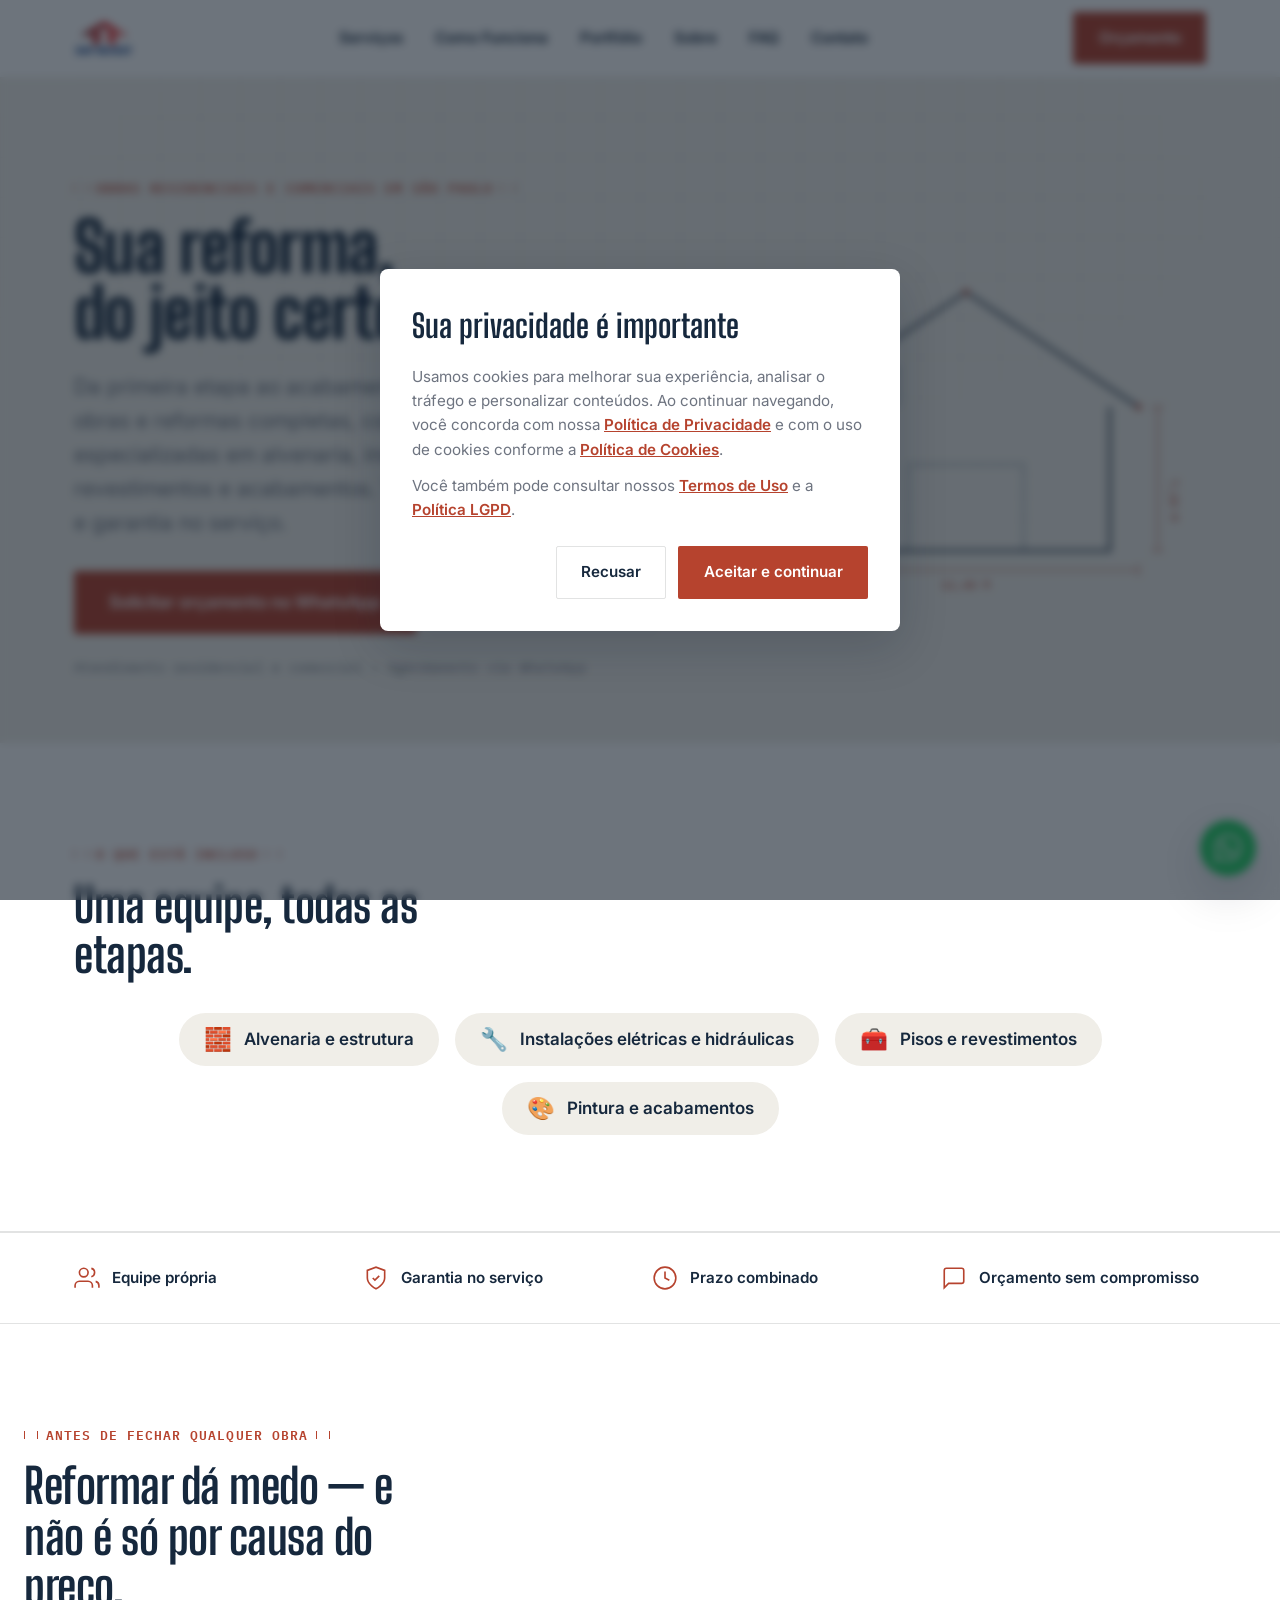
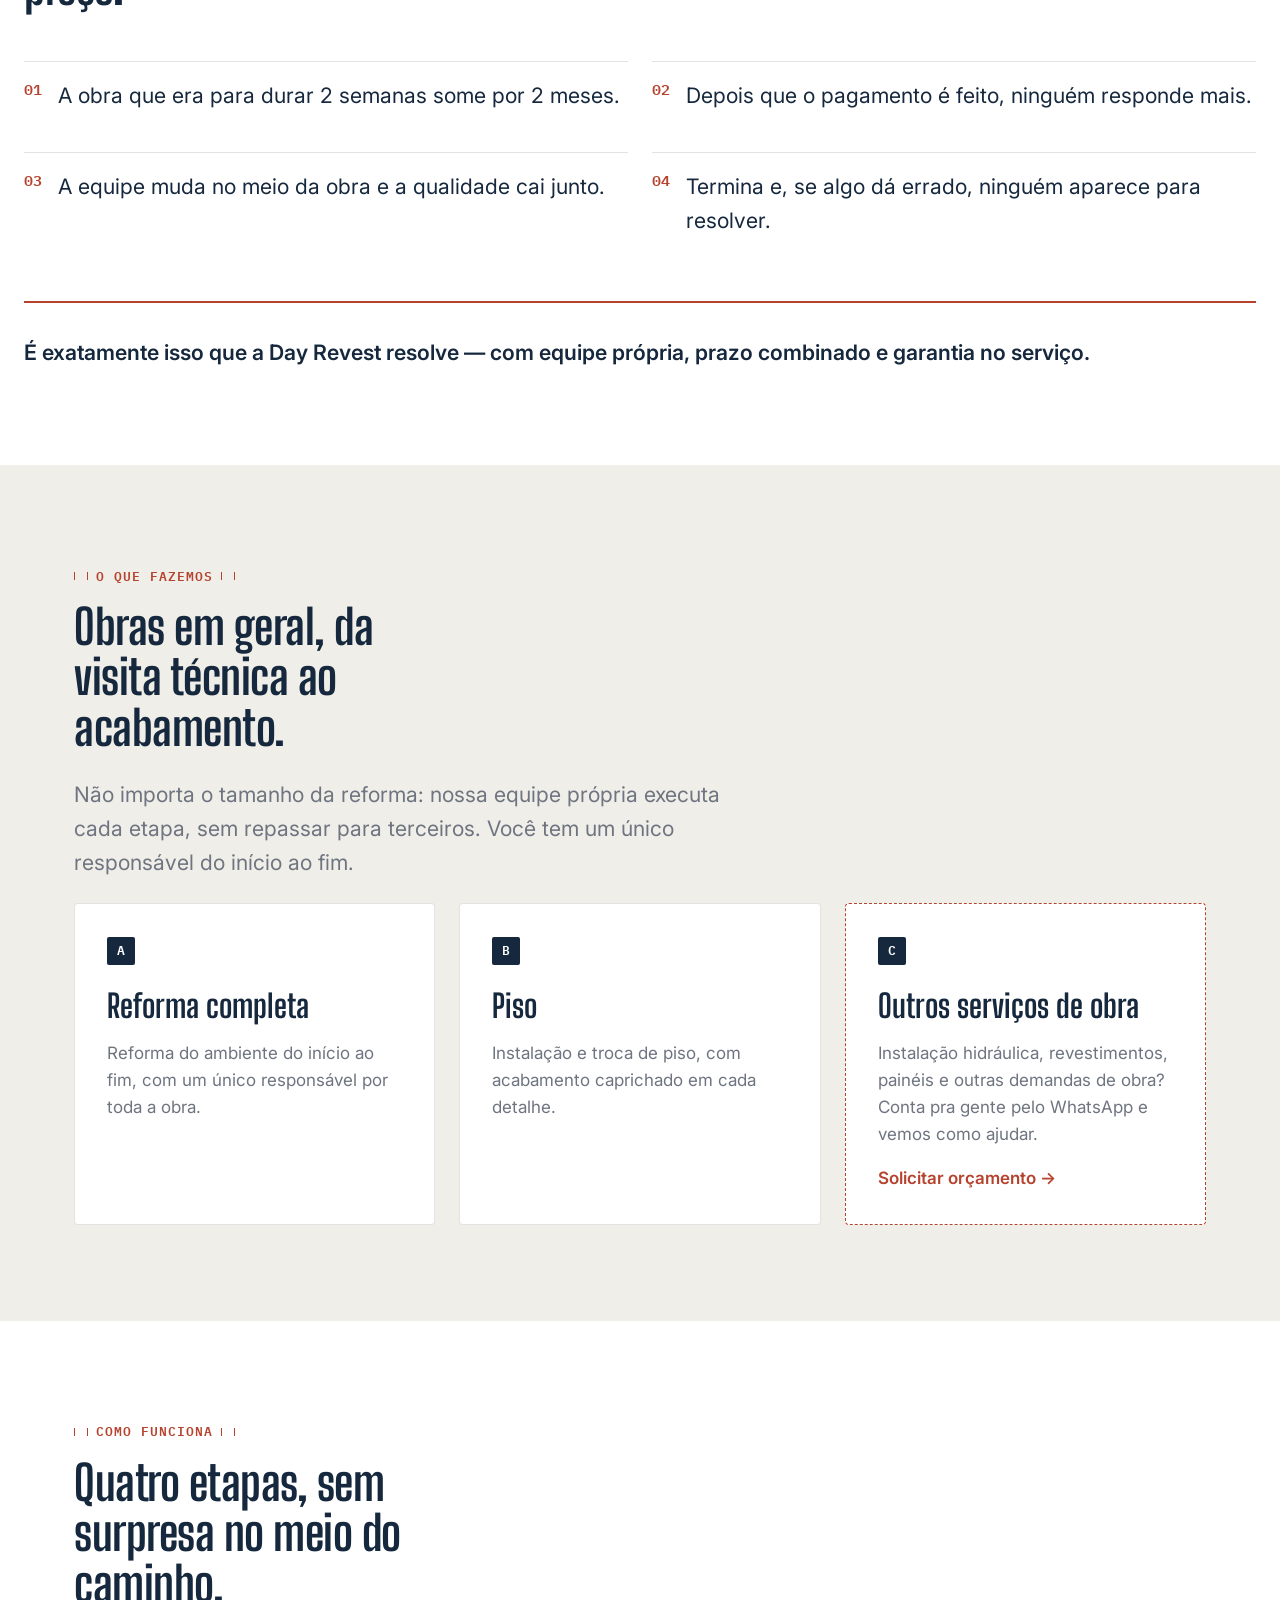
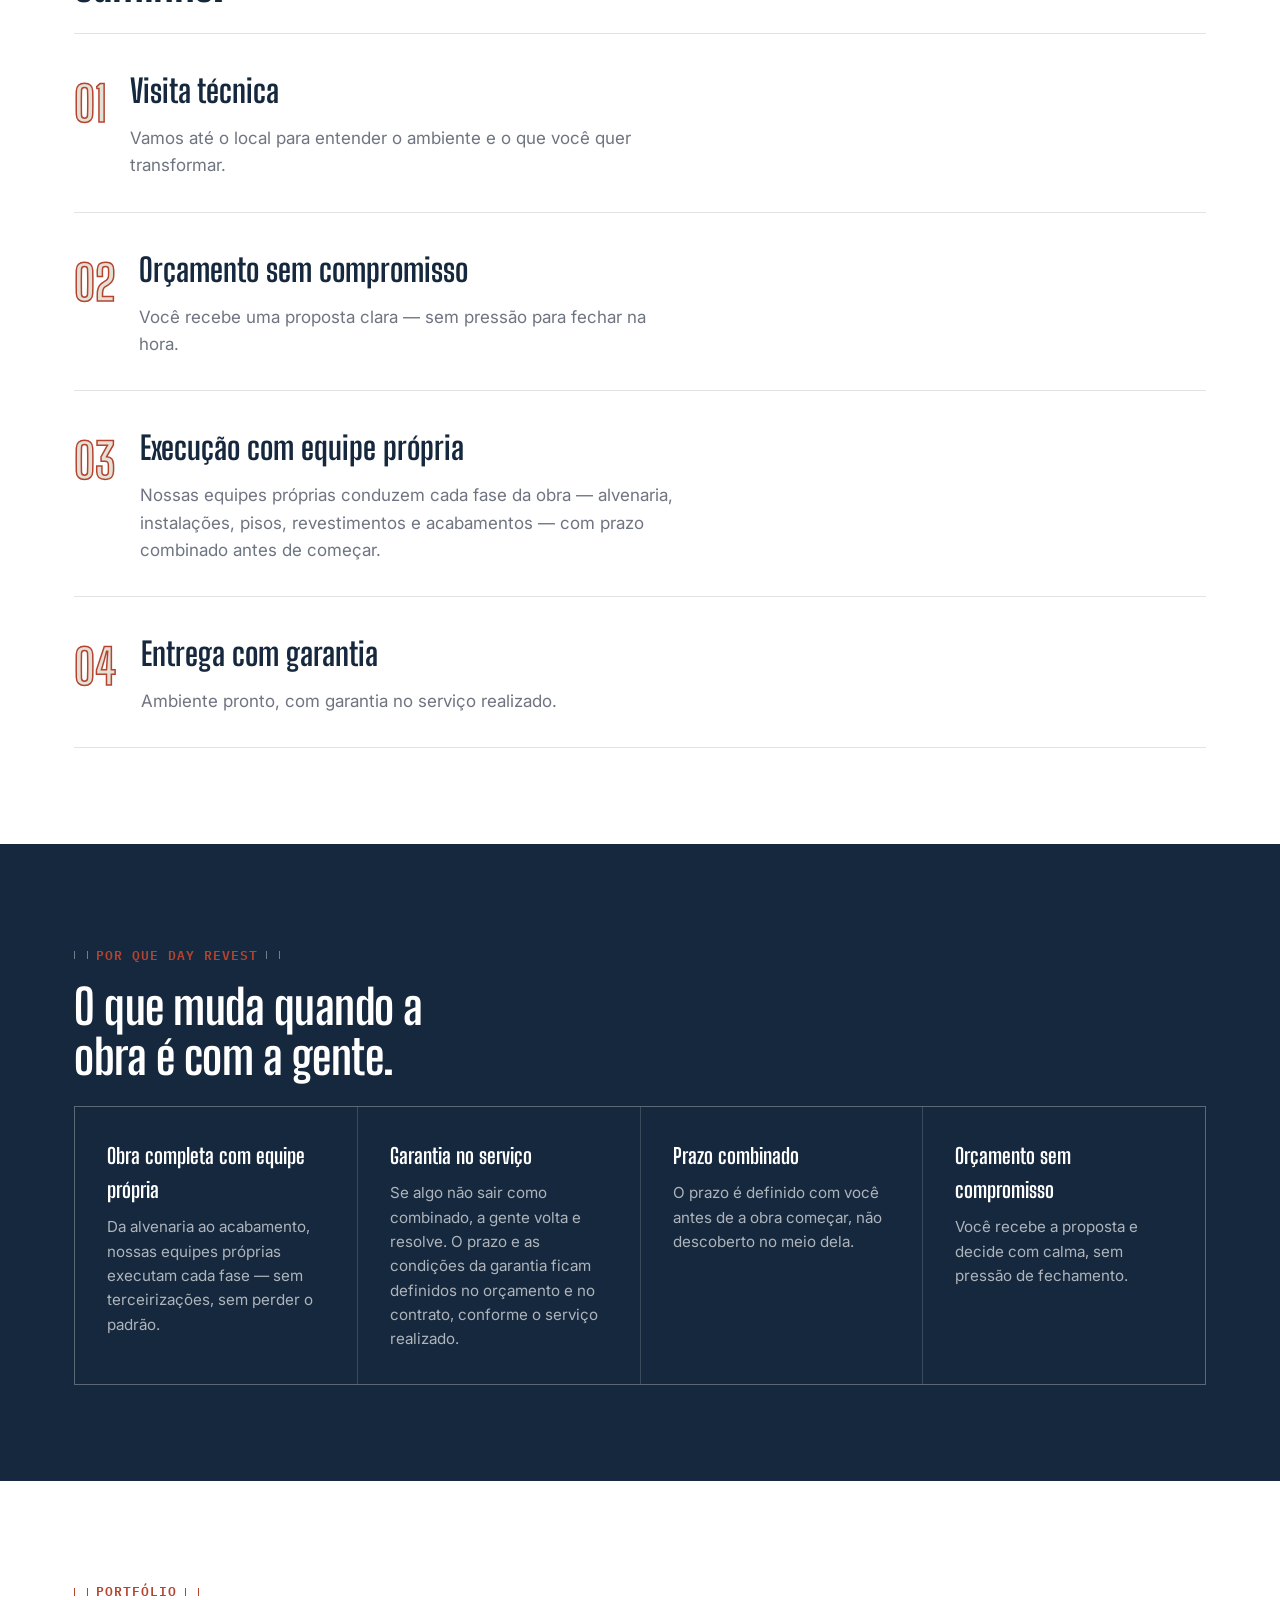
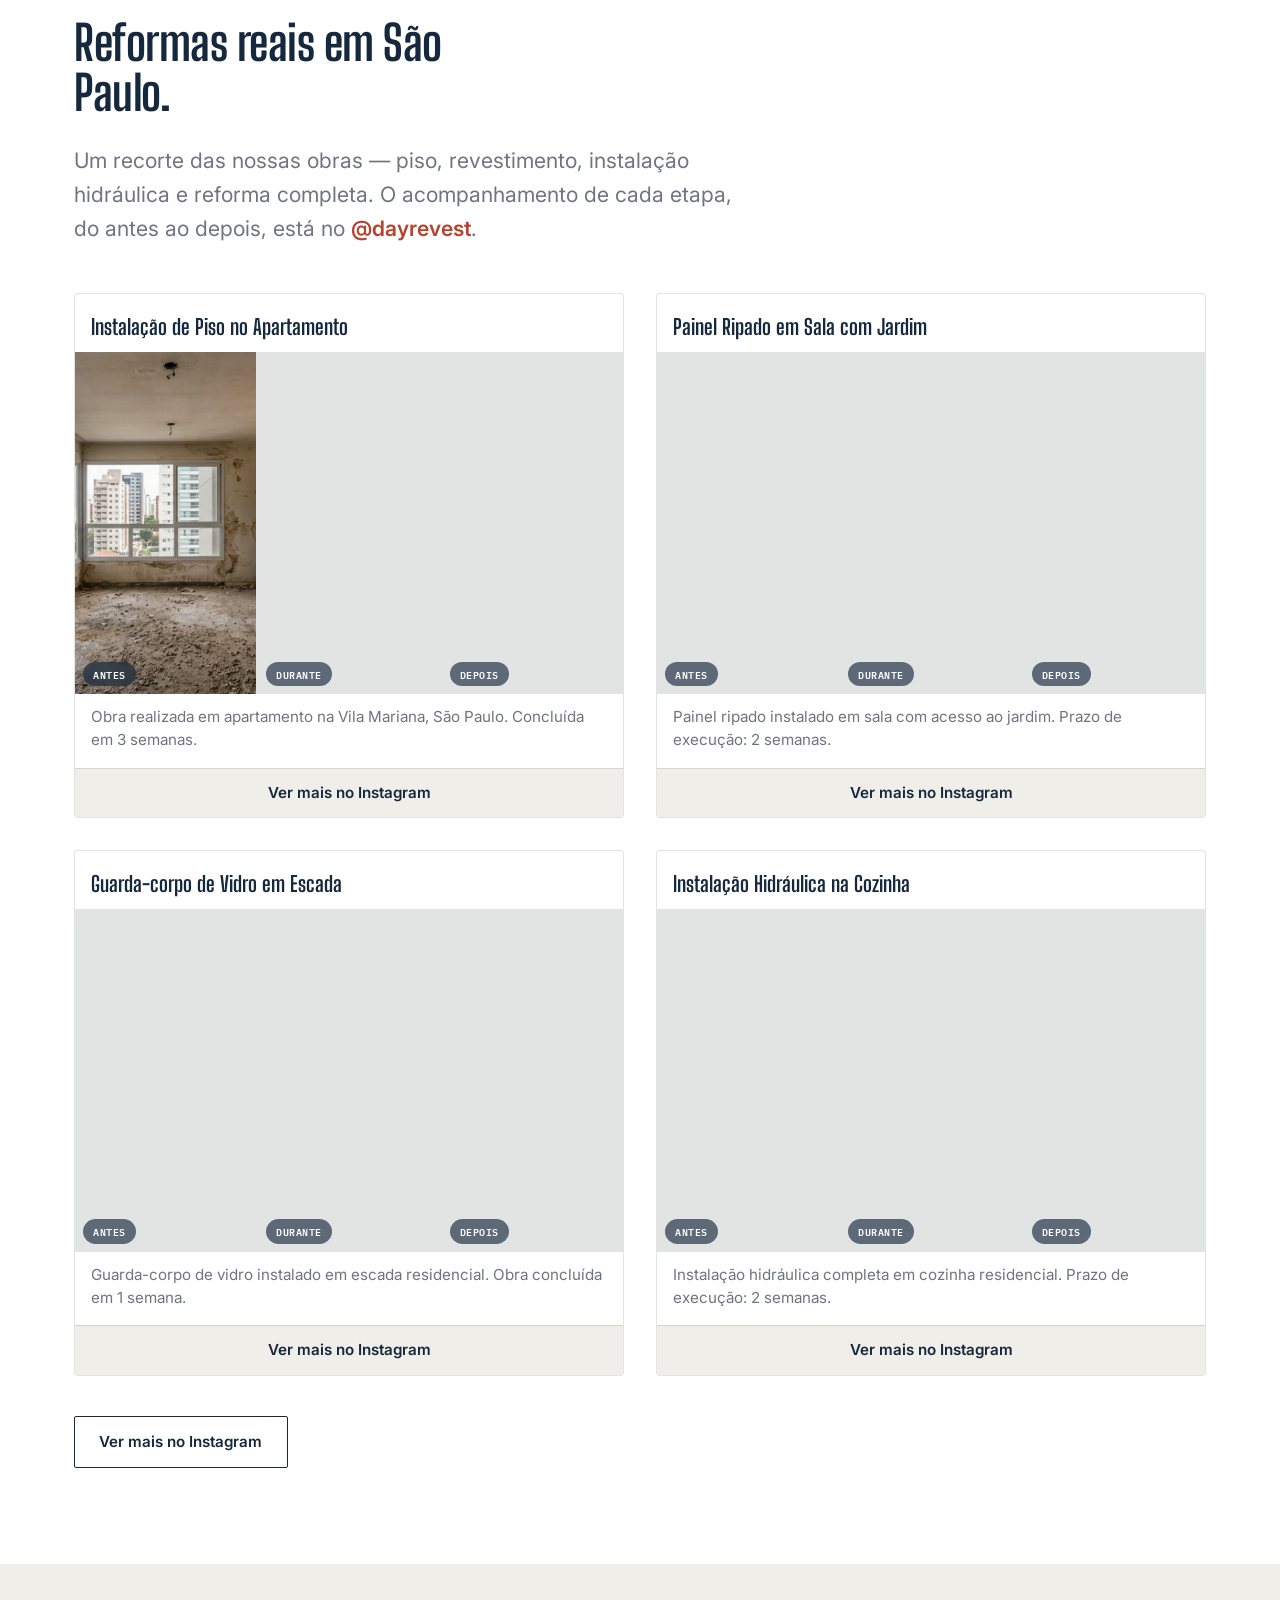
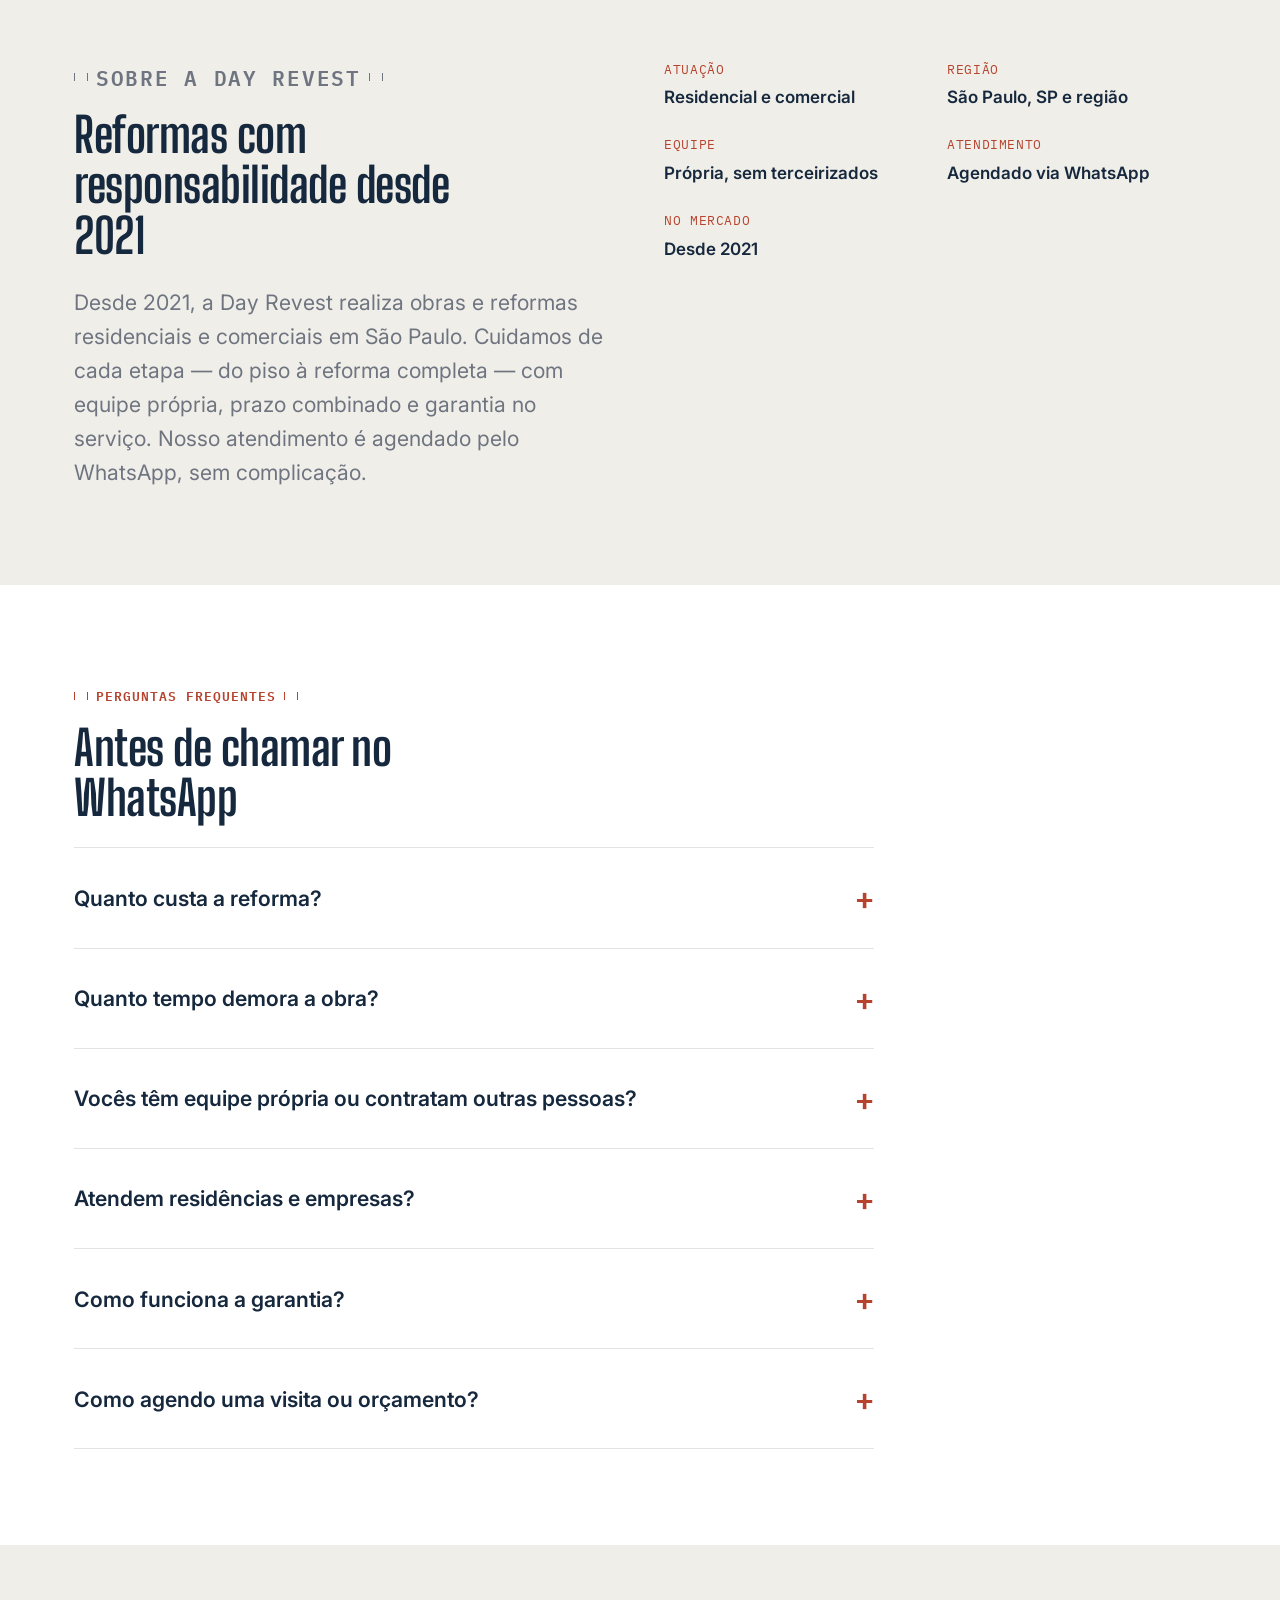
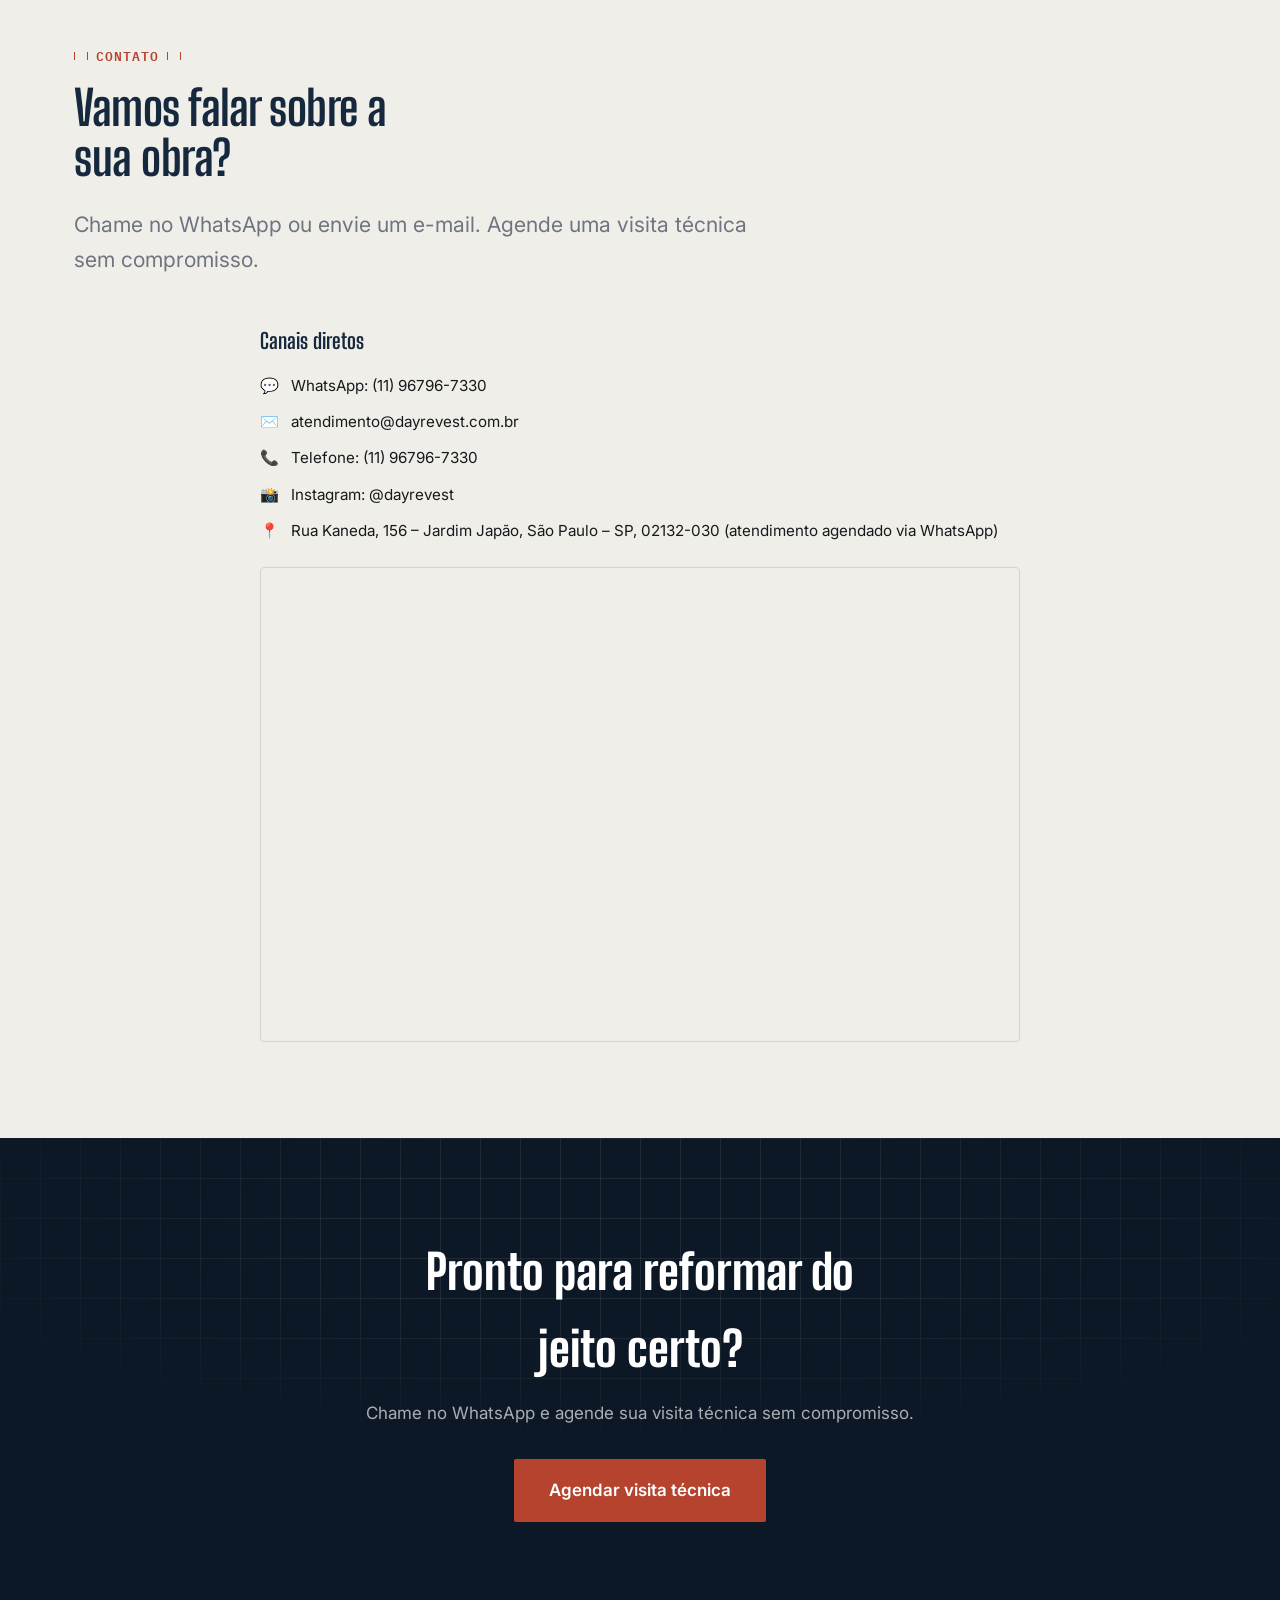
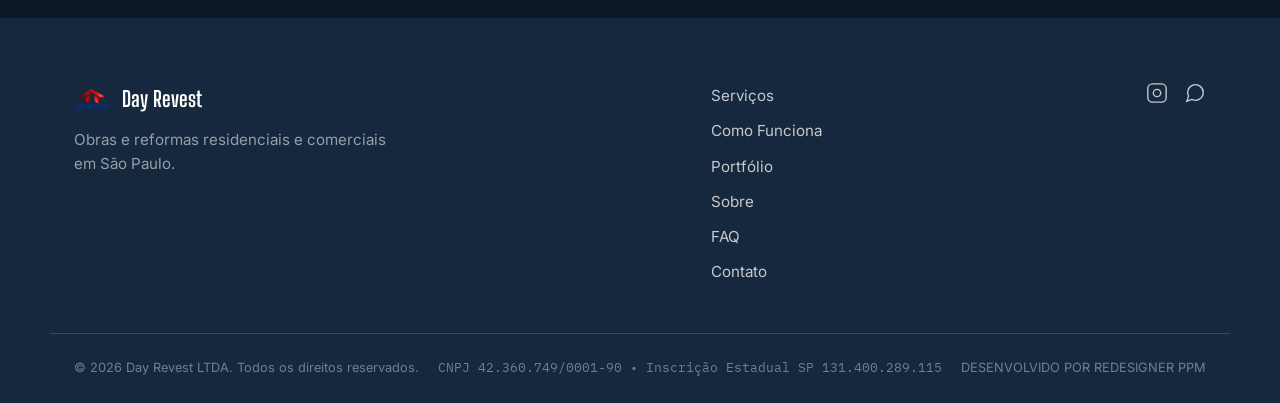
<file: index.html>
<!DOCTYPE html>
<html lang="pt-BR">
<head>
  <meta charset="UTF-8">
  <meta name="viewport" content="width=device-width, initial-scale=1.0">
  <meta name="description" content="Reforma residencial e comercial em São Paulo com equipe própria, prazo combinado e garantia no serviço. Peça um orçamento sem compromisso pelo WhatsApp.">
  <title>Day Revest | Reforma Residencial e Comercial em São Paulo</title>

  <!-- Open Graph -->
  <meta property="og:type" content="website">
  <meta property="og:title" content="Day Revest | Reforma Residencial e Comercial em São Paulo">
  <meta property="og:description" content="Reforma completa, piso e obras em geral. Equipe própria, prazo combinado e garantia no serviço. Orçamento sem compromisso pelo WhatsApp.">
  <meta property="og:url" content="https://www.dayrevest.com.br/">
  <meta property="og:image" content="https://www.dayrevest.com.br/og-image.jpg">
  <meta property="og:locale" content="pt_BR">

  <!-- Twitter/X Cards -->
  <meta name="twitter:card" content="summary_large_image">
  <meta name="twitter:title" content="Day Revest | Reforma Residencial e Comercial em São Paulo">
  <meta name="twitter:description" content="Reforma completa, piso e obras em geral. Equipe própria, prazo combinado e garantia no serviço. Orçamento sem compromisso.">
  <meta name="twitter:image" content="https://www.dayrevest.com.br/og-image.jpg">

  <!-- Canonical / Robots -->
  <link rel="canonical" href="https://www.dayrevest.com.br/">
  <meta name="robots" content="index, follow">

  <!-- Favicon -->
  <link rel="icon" type="image/png" href="logo.png">
  <link rel="apple-touch-icon" href="logo.png">

  <!-- Fonts -->
  <link rel="preconnect" href="https://fonts.googleapis.com">
  <link rel="preconnect" href="https://fonts.gstatic.com" crossorigin>
  <link href="https://fonts.googleapis.com/css2?family=Big+Shoulders+Display:wght@600;700;800&family=Inter:wght@400;500;600;700&family=IBM+Plex+Mono:wght@500;600&display=swap" rel="stylesheet">

  <!-- CSS -->
  <link rel="stylesheet" href="style.css">

  <!-- JSON-LD / Schema.org -->
  <script type="application/ld+json">
  {
    "@context": "https://schema.org",
    "@type": "GeneralContractor",
    "name": "Day Revest",
    "legalName": "Day Revest LTDA",
    "description": "Reforma residencial e comercial em São Paulo: reforma completa, piso e obras em geral. Equipe própria, prazo combinado e garantia no serviço.",
    "url": "https://www.dayrevest.com.br/",
    "telephone": "+5511967967330",
    "email": "atendimento@dayrevest.com.br",
    "areaServed": "São Paulo, SP e região",
    "address": {
      "@type": "PostalAddress",
      "streetAddress": "Rua Kaneda, 156",
      "addressLocality": "São Paulo",
      "addressRegion": "SP",
      "postalCode": "02132-030",
      "addressCountry": "BR"
    },
    "sameAs": [
      "https://instagram.com/dayrevest"
    ]
  }
  </script>
</head>
<body>
  <!-- Link para pular o menu e ir direto ao conteúdo (acessibilidade) -->
  <a class="skip-link" href="#main">Pular para o conteúdo principal</a>

  <!-- ===================== HEADER / NAVEGAÇÃO ===================== -->
  <header class="site-header" data-header>
    <div class="container header-inner">
      <!-- Logo -->
      <a href="index.html" class="logo" aria-label="Day Revest - Início">
        <img src="logo2.png" alt="Day Revest" class="logo-img" width="60" height="60" decoding="async">
      </a>

      <!-- Menu principal -->
      <nav class="main-nav" aria-label="Navegação principal">
        <!-- Botão hamburguer para mobile -->
        <button class="menu-toggle" aria-expanded="false" aria-controls="menu-list" data-menu-toggle>
          <span class="sr-only">Abrir menu</span>
          <span class="hamburger" aria-hidden="true"></span>
        </button>
        <ul id="menu-list" class="menu-list" data-menu>
          <li><a href="#servicos" class="menu-link">Serviços</a></li>
          <li><a href="#processo" class="menu-link">Como Funciona</a></li>
          <li><a href="#portfolio" class="menu-link">Portfólio</a></li>
          <li><a href="#sobre" class="menu-link">Sobre</a></li>
          <li><a href="#faq" class="menu-link">FAQ</a></li>
          <li><a href="#contato" class="menu-link">Contato</a></li>
        </ul>
      </nav>

      <!-- CTA do header -->
      <a href="https://wa.me/5511967967330?text=Ol%C3%A1%2C%20gostaria%20de%20um%20or%C3%A7amento%20para%20reforma%20do%20meu%20ambiente!" class="btn btn--primary header-cta" target="_blank" rel="noopener noreferrer" data-cta="header">
        Orçamento
      </a>
    </div>
  </header>

  <main id="main">

    <!-- ===================== HERO ===================== -->
    <section class="hero" aria-labelledby="hero-heading">
      <!-- Fundo decorativo de blueprint -->
      <div class="hero-blueprint" aria-hidden="true"></div>
      <div class="container hero-grid">
        <div class="hero-content">
          <p class="eyebrow">Obras residenciais e comerciais em São Paulo</p>
          <!-- Título principal -->
          <h1 id="hero-heading" class="hero-title">Sua reforma,<br>do jeito certo.</h1>
          <!-- Subtítulo reforçando a proposta de obra completa -->
          <p class="hero-subtitle">
            Da primeira etapa ao acabamento: a Day Revest executa obras e reformas completas, com equipes próprias especializadas em alvenaria, instalações, pisos, revestimentos e acabamentos. Tudo com prazo combinado e garantia no serviço.
          </p>
          <div class="hero-actions">
            <a href="https://wa.me/5511967967330?text=Ol%C3%A1%2C%20gostaria%20de%20um%20or%C3%A7amento%20para%20reforma%20do%20meu%20ambiente!" class="btn btn--primary btn--lg" target="_blank" rel="noopener noreferrer" data-cta="hero-primary">
              Solicitar orçamento no WhatsApp
            </a>
            <a href="#processo" class="btn btn--ghost btn--lg">Ver como funciona</a>
          </div>
          <p class="hero-note">Atendimento residencial e comercial • Agendamento via WhatsApp</p>
        </div>

        <!-- Ilustração técnica de planta baixa -->
        <div class="hero-visual" aria-hidden="true">
          <svg class="blueprint-svg" viewBox="0 0 480 420" xmlns="http://www.w3.org/2000/svg">
            <g class="bp-grid">
              <path d="M0 0h480v420H0z" fill="none"/>
            </g>
            <!-- casa em planta técnica -->
            <path class="bp-line bp-roof" d="M60 190 L240 70 L420 190" fill="none"/>
            <path class="bp-line" d="M90 190 V340 H390 V190" fill="none"/>
            <path class="bp-line bp-thin" d="M180 340 V250 H300 V340" fill="none"/>
            <path class="bp-line bp-thin" d="M120 190 V150 H170 V190" fill="none"/>
            <!-- cotas de medição -->
            <line class="bp-dim" x1="60" y1="360" x2="420" y2="360"/>
            <line class="bp-tick" x1="60" y1="354" x2="60" y2="366"/>
            <line class="bp-tick" x1="420" y1="354" x2="420" y2="366"/>
            <text class="bp-label" x="240" y="380" text-anchor="middle">12,40 M</text>

            <line class="bp-dim" x1="440" y1="190" x2="440" y2="340"/>
            <line class="bp-tick" x1="434" y1="190" x2="446" y2="190"/>
            <line class="bp-tick" x1="434" y1="340" x2="446" y2="340"/>
            <text class="bp-label bp-label--v" x="458" y="265">7,10 M</text>

            <circle class="bp-node" cx="60" cy="190" r="3"/>
            <circle class="bp-node" cx="420" cy="190" r="3"/>
            <circle class="bp-node" cx="240" cy="70" r="3"/>
          </svg>
        </div>
      </div>
    </section>

    <!-- ===================== O QUE ESTÁ INCLUSO ===================== -->
    <section class="scope" aria-label="O que está incluso">
      <div class="container">
        <p class="eyebrow">O que está incluso</p>
        <h2 class="section-title">Uma equipe, todas as etapas.</h2>
        <ul class="scope-list">
          <li><span class="scope-icon" aria-hidden="true">🧱</span><span>Alvenaria e estrutura</span></li>
          <li><span class="scope-icon" aria-hidden="true">🔧</span><span>Instalações elétricas e hidráulicas</span></li>
          <li><span class="scope-icon" aria-hidden="true">🧰</span><span>Pisos e revestimentos</span></li>
          <li><span class="scope-icon" aria-hidden="true">🎨</span><span>Pintura e acabamentos</span></li>
        </ul>
      </div>
    </section>

    <!-- ===================== DIFERENCIAIS RÁPIDOS ===================== -->
    <section class="quick-diffs" aria-label="Diferenciais">
      <div class="container quick-diffs-grid">
        <div class="diff-item">
          <svg class="diff-icon" xmlns="http://www.w3.org/2000/svg" viewBox="0 0 24 24" fill="none" stroke="currentColor" stroke-width="1.5"><path d="M17 21v-2a4 4 0 00-4-4H5a4 4 0 00-4 4v2"/><circle cx="9" cy="7" r="4"/><path d="M23 21v-2a4 4 0 00-3-3.87"/><path d="M16 3.13a4 4 0 010 7.75"/></svg>
          <span>Equipe própria</span>
        </div>
        <div class="diff-item">
          <svg class="diff-icon" xmlns="http://www.w3.org/2000/svg" viewBox="0 0 24 24" fill="none" stroke="currentColor" stroke-width="1.5"><path d="M12 22s8-4 8-10V5l-8-3-8 3v7c0 6 8 10 8 10z"/><path d="M9 12l2 2 4-4"/></svg>
          <span>Garantia no serviço</span>
        </div>
        <div class="diff-item">
          <svg class="diff-icon" xmlns="http://www.w3.org/2000/svg" viewBox="0 0 24 24" fill="none" stroke="currentColor" stroke-width="1.5"><circle cx="12" cy="12" r="10"/><path d="M12 6v6l4 2"/></svg>
          <span>Prazo combinado</span>
        </div>
        <div class="diff-item">
          <svg class="diff-icon" xmlns="http://www.w3.org/2000/svg" viewBox="0 0 24 24" fill="none" stroke="currentColor" stroke-width="1.5"><path d="M21 15a2 2 0 01-2 2H7l-4 4V5a2 2 0 012-2h14a2 2 0 012 2z"/></svg>
          <span>Orçamento sem compromisso</span>
        </div>
      </div>
    </section>

    <!-- ===================== PROBLEMA / DOR ===================== -->
    <section class="problem" aria-labelledby="problem-heading">
      <div class="container problem-inner">
        <p class="eyebrow">Antes de fechar qualquer obra</p>
        <h2 id="problem-heading" class="section-title">Reformar dá medo — e não é só por causa do preço.</h2>
        <div class="problem-grid">
          <div class="problem-item"><span class="problem-mark" aria-hidden="true">01</span><p>A obra que era para durar 2 semanas some por 2 meses.</p></div>
          <div class="problem-item"><span class="problem-mark" aria-hidden="true">02</span><p>Depois que o pagamento é feito, ninguém responde mais.</p></div>
          <div class="problem-item"><span class="problem-mark" aria-hidden="true">03</span><p>A equipe muda no meio da obra e a qualidade cai junto.</p></div>
          <div class="problem-item"><span class="problem-mark" aria-hidden="true">04</span><p>Termina e, se algo dá errado, ninguém aparece para resolver.</p></div>
        </div>
        <p class="problem-bridge">É exatamente isso que a Day Revest resolve — com equipe própria, prazo combinado e garantia no serviço.</p>
      </div>
    </section>

    <!-- ===================== SERVIÇOS ===================== -->
    <section id="servicos" class="services" aria-labelledby="services-heading">
      <div class="container">
        <p class="eyebrow">O que fazemos</p>
        <h2 id="services-heading" class="section-title">Obras em geral, da visita técnica ao acabamento.</h2>
        <p class="section-subtitle" style="margin-bottom: var(--space-5);">Não importa o tamanho da reforma: nossa equipe própria executa cada etapa, sem repassar para terceiros. Você tem um único responsável do início ao fim.</p>
        <div class="services-grid">
          <div class="service-card">
            <span class="service-index" aria-hidden="true">A</span>
            <h3>Reforma completa</h3>
            <p>Reforma do ambiente do início ao fim, com um único responsável por toda a obra.</p>
          </div>
          <div class="service-card">
            <span class="service-index" aria-hidden="true">B</span>
            <h3>Piso</h3>
            <p>Instalação e troca de piso, com acabamento caprichado em cada detalhe.</p>
          </div>
          <div class="service-card service-card--open">
            <span class="service-index" aria-hidden="true">C</span>
            <h3>Outros serviços de obra</h3>
            <p>Instalação hidráulica, revestimentos, painéis e outras demandas de obra? Conta pra gente pelo WhatsApp e vemos como ajudar.</p>
            <a href="https://wa.me/5511967967330?text=Ol%C3%A1%2C%20queria%20saber%20se%20voc%C3%AAs%20fazem%20esse%20tipo%20de%20servi%C3%A7o." class="service-link" target="_blank" rel="noopener noreferrer" data-cta="services-other">Solicitar orçamento →</a>
          </div>
        </div>
      </div>
    </section>

    <!-- ===================== COMO FUNCIONA / PROCESSO ===================== -->
    <section id="processo" class="process" aria-labelledby="process-heading">
      <div class="container">
        <p class="eyebrow">Como funciona</p>
        <h2 id="process-heading" class="section-title">Quatro etapas, sem surpresa no meio do caminho.</h2>
        <ol class="process-list">
          <li class="process-step" data-animate>
            <span class="process-num">01</span>
            <div>
              <h3>Visita técnica</h3>
              <p>Vamos até o local para entender o ambiente e o que você quer transformar.</p>
            </div>
          </li>
          <li class="process-step" data-animate>
            <span class="process-num">02</span>
            <div>
              <h3>Orçamento sem compromisso</h3>
              <p>Você recebe uma proposta clara — sem pressão para fechar na hora.</p>
            </div>
          </li>
          <li class="process-step" data-animate>
            <span class="process-num">03</span>
            <div>
              <h3>Execução com equipe própria</h3>
              <p>Nossas equipes próprias conduzem cada fase da obra — alvenaria, instalações, pisos, revestimentos e acabamentos — com prazo combinado antes de começar.</p>
            </div>
          </li>
          <li class="process-step" data-animate>
            <span class="process-num">04</span>
            <div>
              <h3>Entrega com garantia</h3>
              <p>Ambiente pronto, com garantia no serviço realizado.</p>
            </div>
          </li>
        </ol>
      </div>
    </section>

    <!-- ===================== DIFERENCIAIS DETALHADOS ===================== -->
    <section class="diffs-detail" aria-labelledby="diffs-heading">
      <div class="container">
        <p class="eyebrow eyebrow--light">Por que Day Revest</p>
        <h2 id="diffs-heading" class="section-title section-title--light">O que muda quando a obra é com a gente.</h2>
        <div class="diffs-grid">
          <div class="diff-card">
            <h3>Obra completa com equipe própria</h3>
            <p>Da alvenaria ao acabamento, nossas equipes próprias executam cada fase — sem terceirizações, sem perder o padrão.</p>
          </div>
          <div class="diff-card">
            <h3>Garantia no serviço</h3>
            <p>Se algo não sair como combinado, a gente volta e resolve. O prazo e as condições da garantia ficam definidos no orçamento e no contrato, conforme o serviço realizado.</p>
          </div>
          <div class="diff-card">
            <h3>Prazo combinado</h3>
            <p>O prazo é definido com você antes de a obra começar, não descoberto no meio dela.</p>
          </div>
          <div class="diff-card">
            <h3>Orçamento sem compromisso</h3>
            <p>Você recebe a proposta e decide com calma, sem pressão de fechamento.</p>
          </div>
        </div>
      </div>
    </section>

    <!-- ===================== PORTFÓLIO ===================== -->
    <section id="portfolio" class="portfolio" aria-labelledby="portfolio-heading">
      <div class="container">
        <p class="eyebrow">Portfólio</p>
        <h2 id="portfolio-heading" class="section-title">Reformas reais em São Paulo.</h2>
        <p class="section-subtitle">Um recorte das nossas obras — piso, revestimento, instalação hidráulica e reforma completa. O acompanhamento de cada etapa, do antes ao depois, está no <a href="https://instagram.com/dayrevest" target="_blank" rel="noopener noreferrer">@dayrevest</a>.</p>

        <div class="ig-grid" data-ig-grid>
          <!-- Card 1: Instalação de Piso no Apartamento -->
          <a class="ig-card ig-card--case" href="https://instagram.com/dayrevest" target="_blank" rel="noopener noreferrer" aria-label="Ver reforma completa no Instagram da Day Revest">
            <h3 class="ig-case-title">Instalação de Piso no Apartamento</h3>
            <div class="ig-case-phases">
              <span class="ig-phase ig-phase--before">
                <img src="img1.1.webp" alt="Antes da reforma: ambiente original antes da instalação do piso" loading="lazy" decoding="async" width="800" height="800">
                <span class="ig-phase-label">Antes</span>
              </span>
              <span class="ig-phase ig-phase--during">
                <img src="img1.webp" alt="Durante a reforma: profissional instalando piso em régua no apartamento" loading="lazy" decoding="async" width="800" height="800">
                <span class="ig-phase-label">Durante</span>
              </span>
              <span class="ig-phase ig-phase--after">
                <img src="img1.2.webp" alt="Depois da reforma: sala com piso instalado e acabamento finalizado" loading="lazy" decoding="async" width="800" height="800">
                <span class="ig-phase-label">Depois</span>
              </span>
            </div>
            <p class="ig-case-description">Obra realizada em apartamento na Vila Mariana, São Paulo. Concluída em 3 semanas.</p>
            <span class="ig-overlay">Ver mais no Instagram</span>
          </a>

          <!-- Card 2: Painel Ripado em Sala com Jardim -->
          <a class="ig-card ig-card--case" href="https://instagram.com/dayrevest" target="_blank" rel="noopener noreferrer" aria-label="Ver reforma completa no Instagram da Day Revest">
            <h3 class="ig-case-title">Painel Ripado em Sala com Jardim</h3>
            <div class="ig-case-phases">
              <span class="ig-phase ig-phase--before">
                <img src="img2.1.webp" alt="Antes da reforma: parede original antes da instalação do painel ripado" loading="lazy" decoding="async" width="800" height="800">
                <span class="ig-phase-label">Antes</span>
              </span>
              <span class="ig-phase ig-phase--during">
                <img src="img2.webp" alt="Durante a reforma: profissional instalando painel ripado na parede da sala" loading="lazy" decoding="async" width="800" height="800">
                <span class="ig-phase-label">Durante</span>
              </span>
              <span class="ig-phase ig-phase--after">
                <img src="img2.2.webp" alt="Depois da reforma: painel ripado concluído na sala com porta de vidro para o jardim" loading="lazy" decoding="async" width="800" height="800">
                <span class="ig-phase-label">Depois</span>
              </span>
            </div>
            <p class="ig-case-description">Painel ripado instalado em sala com acesso ao jardim. Prazo de execução: 2 semanas.</p>
            <span class="ig-overlay">Ver mais no Instagram</span>
          </a>

          <!-- Card 3: Guarda-corpo de Vidro em Escada -->
          <a class="ig-card ig-card--case" href="https://instagram.com/dayrevest" target="_blank" rel="noopener noreferrer" aria-label="Ver reforma completa no Instagram da Day Revest">
            <h3 class="ig-case-title">Guarda-corpo de Vidro em Escada</h3>
            <div class="ig-case-phases">
              <span class="ig-phase ig-phase--before">
                <img src="img3.1.webp" alt="Antes da reforma: escada original antes da instalação do guarda-corpo de vidro" loading="lazy" decoding="async" width="800" height="800">
                <span class="ig-phase-label">Antes</span>
              </span>
              <span class="ig-phase ig-phase--during">
                <img src="img3.webp" alt="Durante a reforma: trabalhadores instalando guarda-corpo de vidro na escada" loading="lazy" decoding="async" width="800" height="800">
                <span class="ig-phase-label">Durante</span>
              </span>
              <span class="ig-phase ig-phase--after">
                <img src="img3.2.webp" alt="Depois da reforma: guarda-corpo de vidro instalado na escada de madeira" loading="lazy" decoding="async" width="800" height="800">
                <span class="ig-phase-label">Depois</span>
              </span>
            </div>
            <p class="ig-case-description">Guarda-corpo de vidro instalado em escada residencial. Obra concluída em 1 semana.</p>
            <span class="ig-overlay">Ver mais no Instagram</span>
          </a>

          <!-- Card 4: Instalação Hidráulica na Cozinha -->
          <a class="ig-card ig-card--case" href="https://instagram.com/dayrevest" target="_blank" rel="noopener noreferrer" aria-label="Ver reforma completa no Instagram da Day Revest">
            <h3 class="ig-case-title">Instalação Hidráulica na Cozinha</h3>
            <div class="ig-case-phases">
              <span class="ig-phase ig-phase--before">
                <img src="img4.1.webp" alt="Antes da reforma: cozinha original antes da instalação hidráulica" loading="lazy" decoding="async" width="800" height="800">
                <span class="ig-phase-label">Antes</span>
              </span>
              <span class="ig-phase ig-phase--during">
                <img src="img4.webp" alt="Durante a reforma: profissionais trabalhando na instalação hidráulica da pia" loading="lazy" decoding="async" width="800" height="800">
                <span class="ig-phase-label">Durante</span>
              </span>
              <span class="ig-phase ig-phase--after">
                <img src="img4.2.webp" alt="Depois da reforma: cozinha com instalação hidráulica concluída e pia funcionando" loading="lazy" decoding="async" width="800" height="800">
                <span class="ig-phase-label">Depois</span>
              </span>
            </div>
            <p class="ig-case-description">Instalação hidráulica completa em cozinha residencial. Prazo de execução: 2 semanas.</p>
            <span class="ig-overlay">Ver mais no Instagram</span>
          </a>
        </div>

        <a href="https://instagram.com/dayrevest" class="btn btn--outline" target="_blank" rel="noopener noreferrer" data-cta="portfolio-instagram">Ver mais no Instagram</a>
      </div>
    </section>

    <!-- ===================== SOBRE ===================== -->
    <section id="sobre" class="about" aria-labelledby="about-heading">
      <div class="container about-grid">
        <div>
          <p class="eyebrow">Sobre a Day Revest</p>
          <h2 id="about-heading" class="section-title">Reformas com responsabilidade desde 2021</h2>
          <p>Desde 2021, a Day Revest realiza obras e reformas residenciais e comerciais em São Paulo. Cuidamos de cada etapa — do piso à reforma completa — com equipe própria, prazo combinado e garantia no serviço. Nosso atendimento é agendado pelo WhatsApp, sem complicação.</p>
        </div>
        <dl class="about-facts">
          <div><dt>Atuação</dt><dd>Residencial e comercial</dd></div>
          <div><dt>Região</dt><dd>São Paulo, SP e região</dd></div>
          <div><dt>Equipe</dt><dd>Própria, sem terceirizados</dd></div>
          <div><dt>Atendimento</dt><dd>Agendado via WhatsApp</dd></div>
          <div><dt>No mercado</dt><dd>Desde 2021</dd></div>
        </dl>
      </div>
    </section>

    <!-- ===================== FAQ ===================== -->
    <section id="faq" class="faq" aria-labelledby="faq-heading">
      <div class="container">
        <p class="eyebrow">Perguntas frequentes</p>
        <h2 id="faq-heading" class="section-title">Antes de chamar no WhatsApp</h2>
        <div class="faq-list">
          <details class="faq-item">
            <summary class="faq-question">Quanto custa a reforma?</summary>
            <p class="faq-answer">Não trabalhamos com valores fixos publicados, porque cada ambiente tem necessidades diferentes. Você recebe um orçamento sem compromisso depois da visita técnica.</p>
          </details>
          <details class="faq-item">
            <summary class="faq-question">Quanto tempo demora a obra?</summary>
            <p class="faq-answer">O prazo é combinado com você antes do início, de acordo com o tamanho e a complexidade do serviço — sem descobrir no meio do caminho.</p>
          </details>
          <details class="faq-item">
            <summary class="faq-question">Vocês têm equipe própria ou contratam outras pessoas?</summary>
            <p class="faq-answer">Equipe própria. Quem faz a obra é quem responde por ela do início ao fim.</p>
          </details>
          <details class="faq-item">
            <summary class="faq-question">Atendem residências e empresas?</summary>
            <p class="faq-answer">Sim, atendemos os dois — reforma de casa, apartamento ou espaço comercial.</p>
          </details>
          <details class="faq-item">
            <summary class="faq-question">Como funciona a garantia?</summary>
            <p class="faq-answer">Toda obra sai com garantia no serviço realizado. Se algo não sair como combinado, a gente volta e resolve. O prazo e as condições da garantia são definidos no orçamento e no contrato, conforme o serviço realizado.</p>
          </details>
          <details class="faq-item">
            <summary class="faq-question">Como agendo uma visita ou orçamento?</summary>
            <p class="faq-answer">Pelo WhatsApp (11) 96796-7330 — é o canal usado para agendar a visita técnica e enviar o orçamento.</p>
          </details>
        </div>
      </div>
    </section>

    <!-- ===================== CONTATO ===================== -->
    <section id="contato" class="contact" aria-labelledby="contact-heading">
      <div class="container">
        <p class="eyebrow">Contato</p>
        <h2 id="contact-heading" class="section-title">Vamos falar sobre a sua obra?</h2>
        <p class="section-subtitle">Chame no WhatsApp ou envie um e-mail. Agende uma visita técnica sem compromisso.</p>

        <div class="contact-grid">
          <div class="contact-info">
            <h3 class="contact-info-title">Canais diretos</h3>
            <ul class="contact-list">
              <li class="contact-item">
                <a href="https://wa.me/5511967967330?text=Ol%C3%A1%2C%20gostaria%20de%20um%20or%C3%A7amento!" class="contact-link" target="_blank" rel="noopener noreferrer" data-cta="contact-whatsapp">
                  <span class="contact-icon" aria-hidden="true">💬</span>
                  <span>WhatsApp: (11) 96796-7330</span>
                </a>
              </li>
              <li class="contact-item">
                <a href="mailto:atendimento@dayrevest.com.br" class="contact-link">
                  <span class="contact-icon" aria-hidden="true">✉️</span>
                  <span>atendimento@dayrevest.com.br</span>
                </a>
              </li>
              <li class="contact-item">
                <a href="tel:+5511967967330" class="contact-link" data-cta="contact-phone">
                  <span class="contact-icon" aria-hidden="true">📞</span>
                  <span>Telefone: (11) 96796-7330</span>
                </a>
              </li>
              <li class="contact-item">
                <a href="https://instagram.com/dayrevest" class="contact-link" target="_blank" rel="noopener noreferrer">
                  <span class="contact-icon" aria-hidden="true">📸</span>
                  <span>Instagram: @dayrevest</span>
                </a>
              </li>
              <li class="contact-item">
                <span class="contact-icon" aria-hidden="true">📍</span>
                <span>Rua Kaneda, 156 – Jardim Japão, São Paulo – SP, 02132-030 (atendimento agendado via WhatsApp)</span>
              </li>
            </ul>

            <div class="map-embed">
              <iframe
                title="Localização da Day Revest"
                src="https://www.google.com/maps?q=Rua+Kaneda,+156,+Jardim+Japão,+São+Paulo,+SP,+02132-030&output=embed"
                loading="lazy"
                referrerpolicy="no-referrer-when-downgrade"
                aria-label="Mapa com a localização da Day Revest">
              </iframe>
            </div>
          </div>
        </div>
      </div>
    </section>

    <!-- ===================== CTA FINAL ===================== -->
    <section class="final-cta" aria-labelledby="final-cta-heading">
      <div class="hero-blueprint hero-blueprint--dark" aria-hidden="true"></div>
      <div class="container final-cta-content">
        <h2 id="final-cta-heading" class="final-cta-title">Pronto para reformar do jeito certo?</h2>
        <p class="final-cta-text">Chame no WhatsApp e agende sua visita técnica sem compromisso.</p>
        <a href="https://wa.me/5511967967330?text=Ol%C3%A1%2C%20gostaria%20de%20um%20or%C3%A7amento%20para%20reforma%20do%20meu%20ambiente!" class="btn btn--primary btn--lg" target="_blank" rel="noopener noreferrer" data-cta="final-cta">
          Agendar visita técnica
        </a>
      </div>
    </section>
  </main>

  <!-- ===================== FOOTER ===================== -->
  <footer class="site-footer" aria-label="Rodapé">
    <div class="container footer-grid">
      <div class="footer-brand">
        <a href="index.html" class="logo logo--footer">
          <img src="logo2.png" alt="Day Revest" class="logo-img" width="36" height="36" decoding="async">
          <span class="logo-text">Day Revest</span>
        </a>
        <p class="footer-tagline">Obras e reformas residenciais e comerciais em São Paulo.</p>
      </div>
      <nav class="footer-nav" aria-label="Links do rodapé">
        <ul class="footer-links">
          <li><a href="#servicos">Serviços</a></li>
          <li><a href="#processo">Como Funciona</a></li>
          <li><a href="#portfolio">Portfólio</a></li>
          <li><a href="#sobre">Sobre</a></li>
          <li><a href="#faq">FAQ</a></li>
          <li><a href="#contato">Contato</a></li>
        </ul>
      </nav>
      <div class="footer-social">
        <a href="https://instagram.com/dayrevest" target="_blank" rel="noopener noreferrer" aria-label="Instagram">
          <svg class="social-icon" xmlns="http://www.w3.org/2000/svg" viewBox="0 0 24 24" fill="none" stroke="currentColor" stroke-width="1.5"><rect x="2" y="2" width="20" height="20" rx="5"/><circle cx="12" cy="12" r="4"/><line x1="17.5" y1="6.5" x2="17.5" y2="6.5"/></svg>
        </a>
        <a href="https://wa.me/5511967967330" target="_blank" rel="noopener noreferrer" aria-label="WhatsApp">
          <svg class="social-icon" xmlns="http://www.w3.org/2000/svg" viewBox="0 0 24 24" fill="none" stroke="currentColor" stroke-width="1.5"><path d="M21 11.5a8.5 8.5 0 01-12.4 7.5L3 21l2-5.6a8.5 8.5 0 1116-3.9z"/></svg>
        </a>
      </div>
    </div>
    <div class="container footer-bottom">
      <p>&copy; <span data-year></span> Day Revest LTDA. Todos os direitos reservados.</p>
      <p class="footer-legal">CNPJ 42.360.749/0001-90 • Inscrição Estadual SP 131.400.289.115</p>
      <p class="footer-credits">DESENVOLVIDO POR <a href="https://www.redesigner.com.br" target="_blank" rel="noopener noreferrer">REDESIGNER PPM</a></p>
    </div>
  </footer>

  <!-- ===================== BOTÃO FLUTUANTE WHATSAPP ===================== -->
  <a href="https://wa.me/5511967967330?text=Ol%C3%A1%2C%20gostaria%20de%20um%20or%C3%A7amento!" class="whatsapp-float" target="_blank" rel="noopener noreferrer" aria-label="Falar no WhatsApp" data-cta="float-whatsapp">
    <svg xmlns="http://www.w3.org/2000/svg" viewBox="0 0 24 24" fill="currentColor" aria-hidden="true"><path d="M17.472 14.382c-.297-.149-1.758-.867-2.03-.967-.273-.099-.471-.148-.67.15-.197.297-.767.966-.94 1.164-.173.199-.347.223-.644.075-.297-.15-1.255-.463-2.39-1.475-.883-.788-1.48-1.761-1.653-2.059-.173-.297-.019-.458.13-.606.134-.133.298-.347.446-.52.149-.174.198-.298.298-.497.099-.198.05-.371-.025-.52-.075-.149-.669-1.612-.916-2.207-.242-.579-.487-.5-.669-.51-.173-.008-.371-.01-.57-.01-.198 0-.52.074-.792.372-.272.297-1.04 1.016-1.04 2.479 0 1.462 1.065 2.875 1.213 3.074.149.198 2.096 3.2 5.077 4.487.709.306 1.262.489 1.694.625.712.227 1.36.195 1.871.118.571-.085 1.758-.719 2.006-1.413.248-.694.248-1.289.173-1.413-.074-.124-.272-.198-.57-.347m-5.421 7.403h-.004a9.87 9.87 0 01-5.031-1.378l-.361-.214-3.741.982.998-3.648-.235-.374a9.86 9.86 0 01-1.51-5.26c.001-5.45 4.436-9.884 9.888-9.884 2.64 0 5.122 1.03 6.988 2.898a9.825 9.825 0 012.893 6.994c-.003 5.45-4.437 9.884-9.885 9.884m8.413-18.297A11.815 11.815 0 0012.05 0C5.495 0 .16 5.335.157 11.892c0 2.096.547 4.142 1.588 5.945L.057 24l6.305-1.654a11.882 11.882 0 005.683 1.448h.005c6.554 0 11.89-5.335 11.893-11.893a11.821 11.821 0 00-3.48-8.413z"/></svg>
  </a>

  <!-- ===================== MODAL LGPD ===================== -->
  <div class="lgpd-modal" id="lgpdModal" role="dialog" aria-modal="true" aria-labelledby="lgpdTitle" hidden>
    <div class="lgpd-backdrop" data-lgpd-close></div>
    <div class="lgpd-dialog">
      <h2 id="lgpdTitle">Sua privacidade é importante</h2>
      <p>Usamos cookies para melhorar sua experiência, analisar o tráfego e personalizar conteúdos. Ao continuar navegando, você concorda com nossa <a href="privacidade.html">Política de Privacidade</a> e com o uso de cookies conforme a <a href="cookies.html">Política de Cookies</a>.</p>
      <p>Você também pode consultar nossos <a href="termos.html">Termos de Uso</a> e a <a href="lgpd.html">Política LGPD</a>.</p>
      <div class="lgpd-actions">
        <button class="btn btn--ghost" data-lgpd-reject>Recusar</button>
        <button class="btn btn--primary" data-lgpd-accept>Aceitar e continuar</button>
      </div>
    </div>
  </div>

  <!-- ===================== JAVASCRIPT ===================== -->
  <script src="script.js" defer></script>
</body>
</html>
</file>
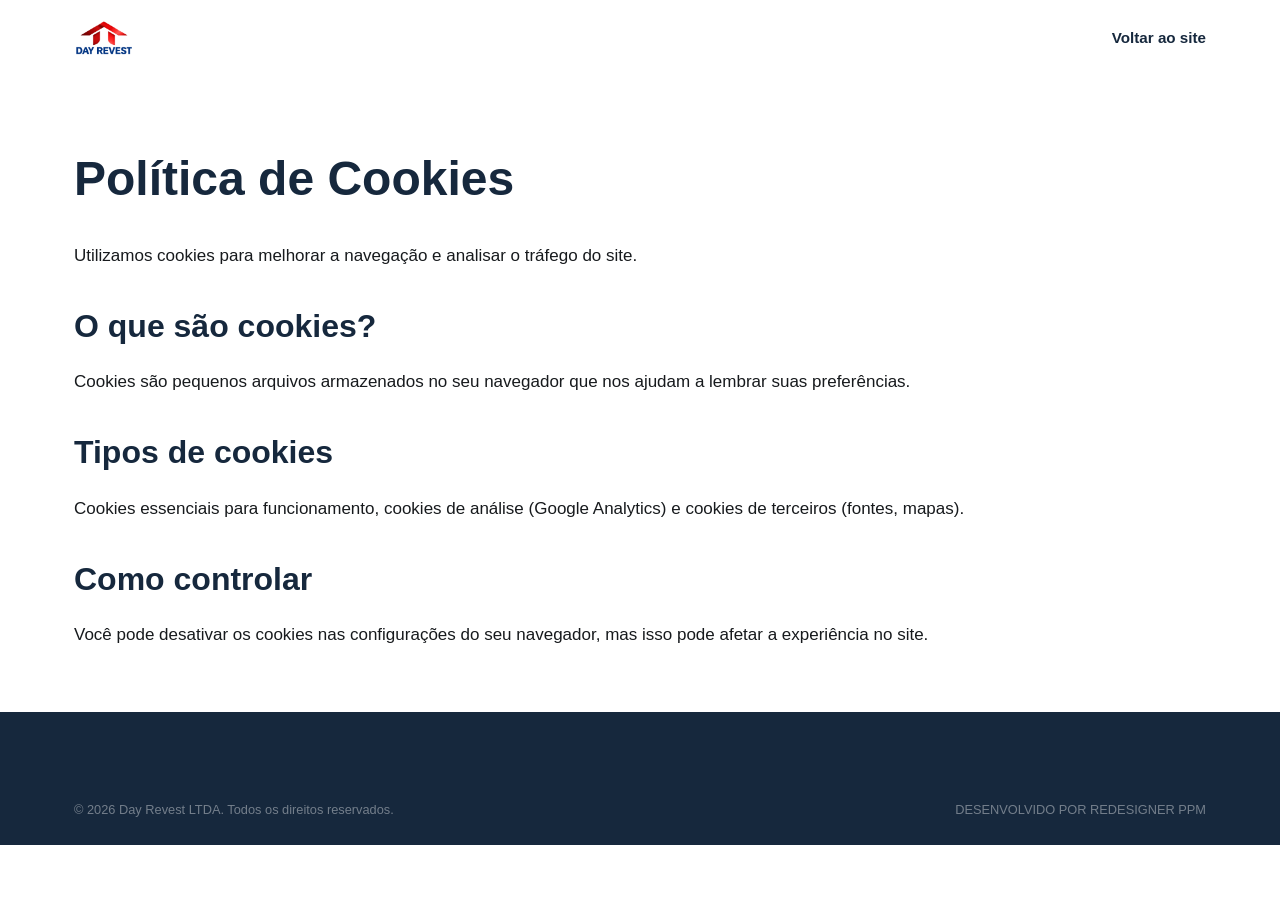
<file: cookies.html>
<!DOCTYPE html>
<html lang="pt-BR">
<head>
  <meta charset="UTF-8">
  <meta name="viewport" content="width=device-width, initial-scale=1.0">
  <title>Política de Cookies | Day Revest</title>
  <meta name="description" content="Política de Cookies da Day Revest — saiba como utilizamos cookies em nosso site.">
  <link rel="stylesheet" href="style.css">
</head>
<body>
  <header class="site-header">
    <div class="container header-inner">
      <a href="index.html" class="logo" aria-label="Day Revest - Início">
        <img src="logo2.png" alt="Day Revest" class="logo-img" width="60" height="60">
      </a>
      <nav class="main-nav" aria-label="Navegação principal">
        <a href="index.html" class="menu-link">Voltar ao site</a>
      </nav>
    </div>
  </header>

  <main class="container" style="padding-block: 4rem;">
    <h1 style="font-family: var(--font-display); font-size: var(--text-2xl); color: var(--color-navy); margin-bottom: 1.5rem;">Política de Cookies</h1>
    <p>Utilizamos cookies para melhorar a navegação e analisar o tráfego do site.</p>
    <h2 style="font-size: var(--text-xl); color: var(--color-navy); margin: 2rem 0 1rem;">O que são cookies?</h2>
    <p>Cookies são pequenos arquivos armazenados no seu navegador que nos ajudam a lembrar suas preferências.</p>
    <h2 style="font-size: var(--text-xl); color: var(--color-navy); margin: 2rem 0 1rem;">Tipos de cookies</h2>
    <p>Cookies essenciais para funcionamento, cookies de análise (Google Analytics) e cookies de terceiros (fontes, mapas).</p>
    <h2 style="font-size: var(--text-xl); color: var(--color-navy); margin: 2rem 0 1rem;">Como controlar</h2>
    <p>Você pode desativar os cookies nas configurações do seu navegador, mas isso pode afetar a experiência no site.</p>
  </main>

  <footer class="site-footer">
    <div class="container footer-bottom">
      <p>&copy; <span data-year></span> Day Revest LTDA. Todos os direitos reservados.</p>
      <p class="footer-credits">DESENVOLVIDO POR <a href="https://www.redesigner.com.br" target="_blank" rel="noopener noreferrer">REDESIGNER PPM</a></p>
    </div>
  </footer>

  <script>
    document.addEventListener('DOMContentLoaded', () => {
      const yearSpan = document.querySelector('[data-year]');
      if (yearSpan) yearSpan.textContent = new Date().getFullYear();
    });
  </script>
</body>
</html>
</file>
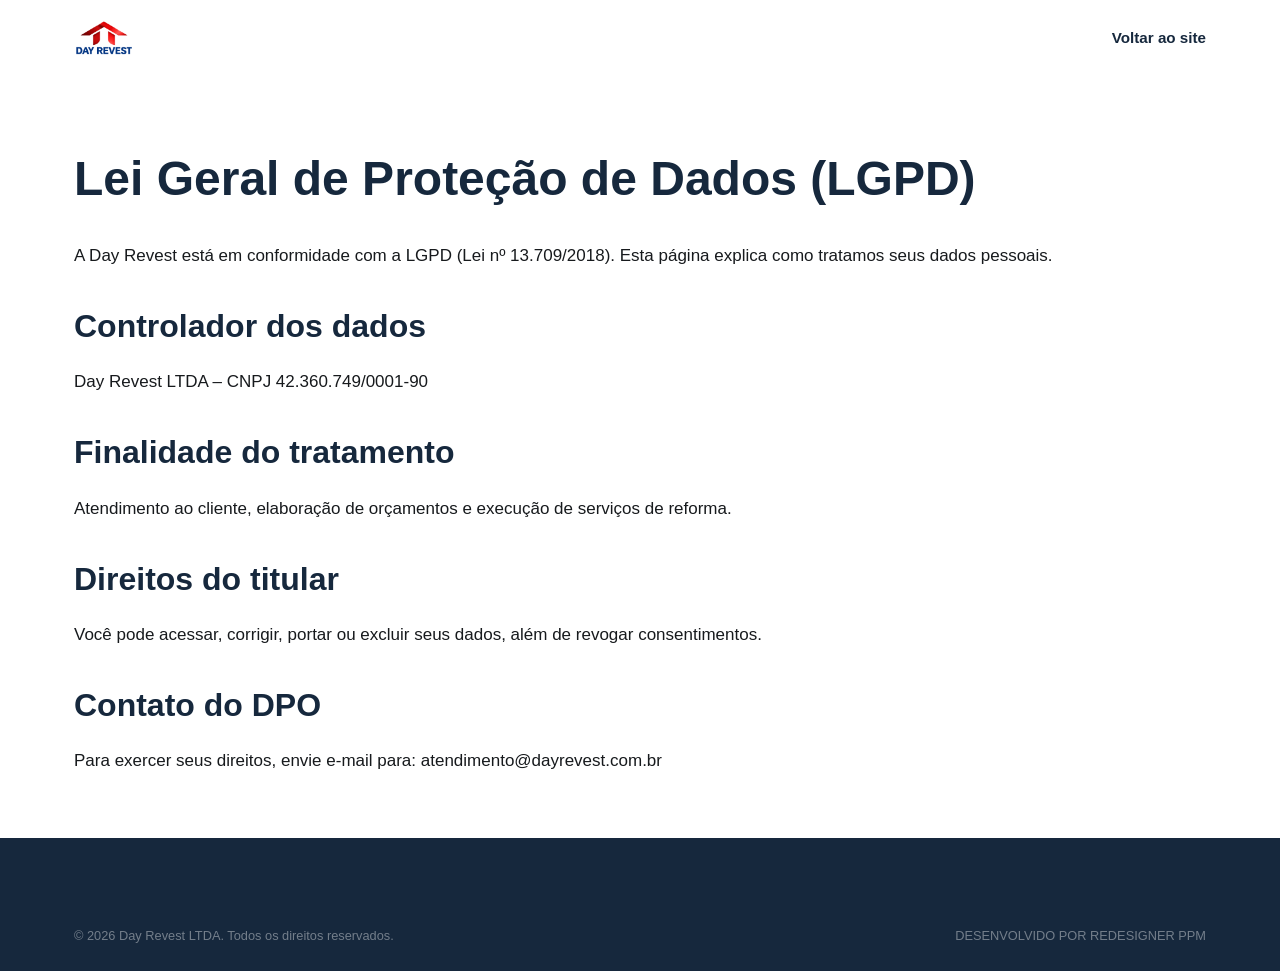
<file: lgpd.html>
<!DOCTYPE html>
<html lang="pt-BR">
<head>
  <meta charset="UTF-8">
  <meta name="viewport" content="width=device-width, initial-scale=1.0">
  <title>LGPD | Day Revest</title>
  <meta name="description" content="Política LGPD da Day Revest — como tratamos seus dados pessoais em conformidade com a Lei nº 13.709/2018.">
  <link rel="stylesheet" href="style.css">
</head>
<body>
  <header class="site-header">
    <div class="container header-inner">
      <a href="index.html" class="logo" aria-label="Day Revest - Início">
        <img src="logo2.png" alt="Day Revest" class="logo-img" width="60" height="60">
      </a>
      <nav class="main-nav" aria-label="Navegação principal">
        <a href="index.html" class="menu-link">Voltar ao site</a>
      </nav>
    </div>
  </header>

  <main class="container" style="padding-block: 4rem;">
    <h1 style="font-family: var(--font-display); font-size: var(--text-2xl); color: var(--color-navy); margin-bottom: 1.5rem;">Lei Geral de Proteção de Dados (LGPD)</h1>
    <p>A Day Revest está em conformidade com a LGPD (Lei nº 13.709/2018). Esta página explica como tratamos seus dados pessoais.</p>
    <h2 style="font-size: var(--text-xl); color: var(--color-navy); margin: 2rem 0 1rem;">Controlador dos dados</h2>
    <p>Day Revest LTDA – CNPJ 42.360.749/0001-90</p>
    <h2 style="font-size: var(--text-xl); color: var(--color-navy); margin: 2rem 0 1rem;">Finalidade do tratamento</h2>
    <p>Atendimento ao cliente, elaboração de orçamentos e execução de serviços de reforma.</p>
    <h2 style="font-size: var(--text-xl); color: var(--color-navy); margin: 2rem 0 1rem;">Direitos do titular</h2>
    <p>Você pode acessar, corrigir, portar ou excluir seus dados, além de revogar consentimentos.</p>
    <h2 style="font-size: var(--text-xl); color: var(--color-navy); margin: 2rem 0 1rem;">Contato do DPO</h2>
    <p>Para exercer seus direitos, envie e-mail para: <a href="mailto:atendimento@dayrevest.com.br">atendimento@dayrevest.com.br</a></p>
  </main>

  <footer class="site-footer">
    <div class="container footer-bottom">
      <p>&copy; <span data-year></span> Day Revest LTDA. Todos os direitos reservados.</p>
      <p class="footer-credits">DESENVOLVIDO POR <a href="https://www.redesigner.com.br" target="_blank" rel="noopener noreferrer">REDESIGNER PPM</a></p>
    </div>
  </footer>

  <script>
    document.addEventListener('DOMContentLoaded', () => {
      const yearSpan = document.querySelector('[data-year]');
      if (yearSpan) yearSpan.textContent = new Date().getFullYear();
    });
  </script>
</body>
</html>
</file>
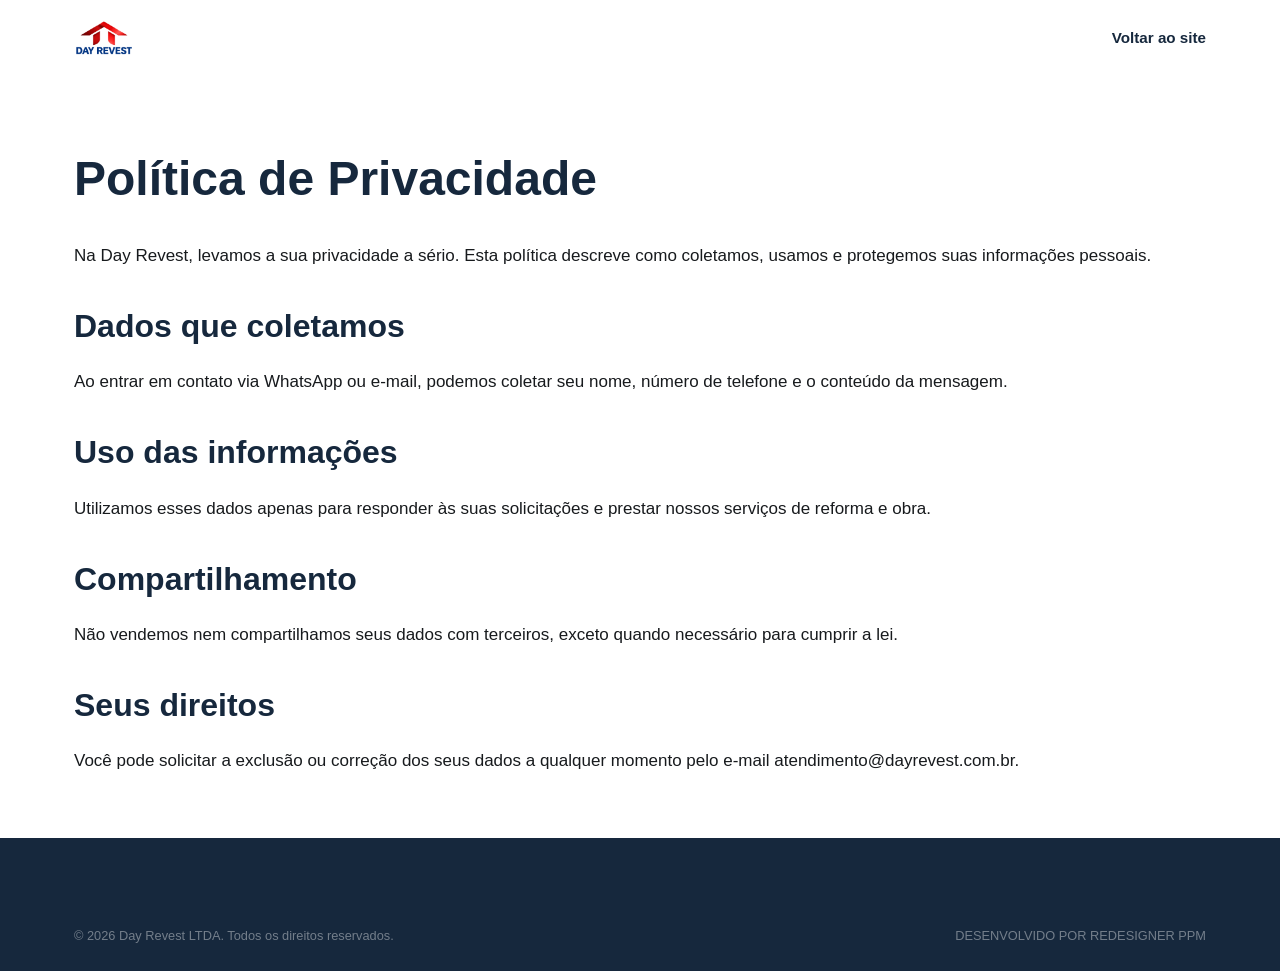
<file: privacidade.html>
<!DOCTYPE html>
<html lang="pt-BR">
<head>
  <meta charset="UTF-8">
  <meta name="viewport" content="width=device-width, initial-scale=1.0">
  <title>Política de Privacidade | Day Revest</title>
  <meta name="description" content="Política de Privacidade da Day Revest — entenda como tratamos seus dados pessoais.">
  <link rel="stylesheet" href="style.css">
</head>
<body>
  <header class="site-header">
    <div class="container header-inner">
      <a href="index.html" class="logo" aria-label="Day Revest - Início">
        <img src="logo2.png" alt="Day Revest" class="logo-img" width="60" height="60">
      </a>
      <nav class="main-nav" aria-label="Navegação principal">
        <a href="index.html" class="menu-link">Voltar ao site</a>
      </nav>
    </div>
  </header>

  <main class="container" style="padding-block: 4rem;">
    <h1 style="font-family: var(--font-display); font-size: var(--text-2xl); color: var(--color-navy); margin-bottom: 1.5rem;">Política de Privacidade</h1>
    <p>Na Day Revest, levamos a sua privacidade a sério. Esta política descreve como coletamos, usamos e protegemos suas informações pessoais.</p>
    <h2 style="font-size: var(--text-xl); color: var(--color-navy); margin: 2rem 0 1rem;">Dados que coletamos</h2>
    <p>Ao entrar em contato via WhatsApp ou e-mail, podemos coletar seu nome, número de telefone e o conteúdo da mensagem.</p>
    <h2 style="font-size: var(--text-xl); color: var(--color-navy); margin: 2rem 0 1rem;">Uso das informações</h2>
    <p>Utilizamos esses dados apenas para responder às suas solicitações e prestar nossos serviços de reforma e obra.</p>
    <h2 style="font-size: var(--text-xl); color: var(--color-navy); margin: 2rem 0 1rem;">Compartilhamento</h2>
    <p>Não vendemos nem compartilhamos seus dados com terceiros, exceto quando necessário para cumprir a lei.</p>
    <h2 style="font-size: var(--text-xl); color: var(--color-navy); margin: 2rem 0 1rem;">Seus direitos</h2>
    <p>Você pode solicitar a exclusão ou correção dos seus dados a qualquer momento pelo e-mail <a href="mailto:atendimento@dayrevest.com.br">atendimento@dayrevest.com.br</a>.</p>
  </main>

  <footer class="site-footer">
    <div class="container footer-bottom">
      <p>&copy; <span data-year></span> Day Revest LTDA. Todos os direitos reservados.</p>
      <p class="footer-credits">DESENVOLVIDO POR <a href="https://www.redesigner.com.br" target="_blank" rel="noopener noreferrer">REDESIGNER PPM</a></p>
    </div>
  </footer>

  <script>
    // Atualiza o ano no footer
    document.addEventListener('DOMContentLoaded', () => {
      const yearSpan = document.querySelector('[data-year]');
      if (yearSpan) yearSpan.textContent = new Date().getFullYear();
    });
  </script>
</body>
</html>
</file>
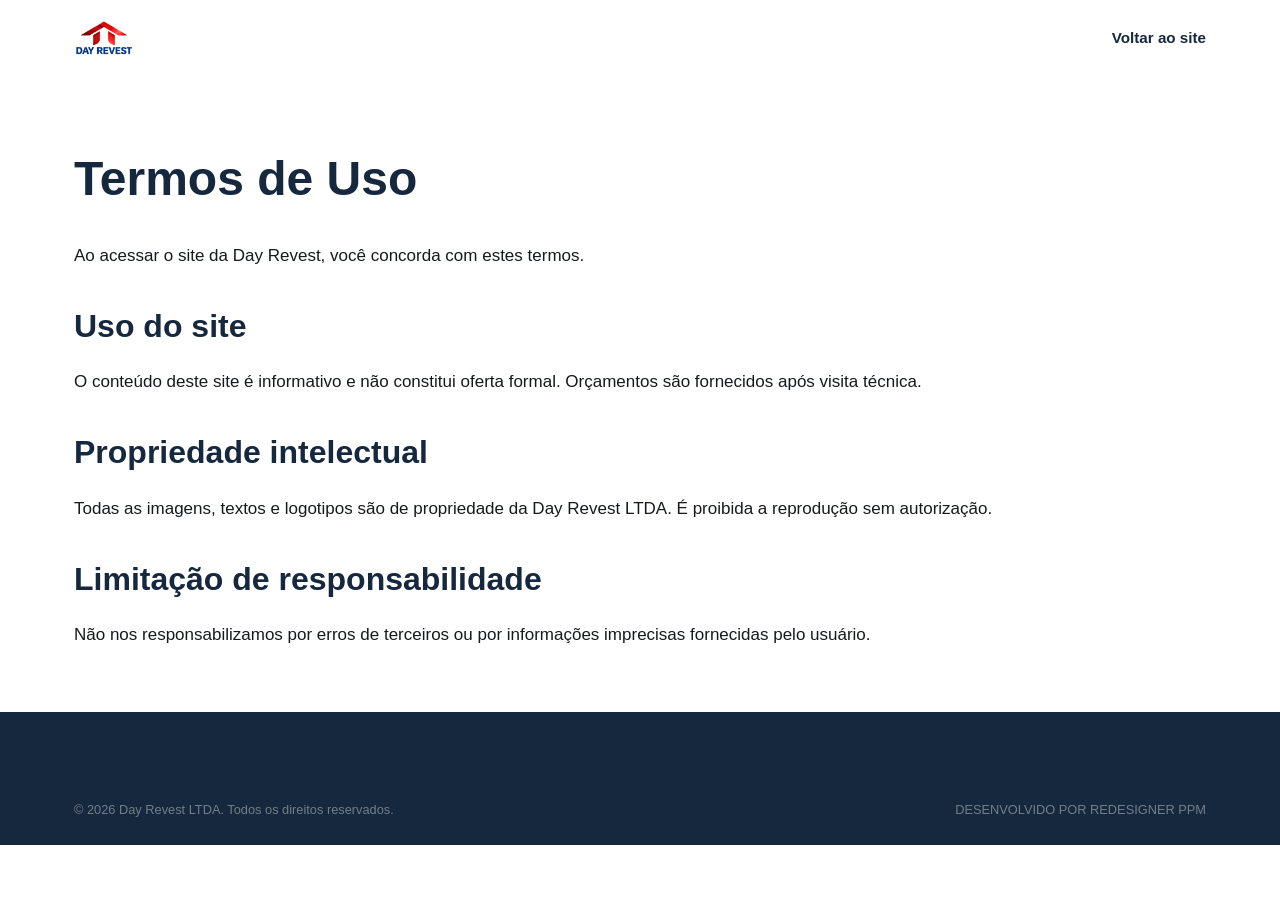
<file: termos.html>
<!DOCTYPE html>
<html lang="pt-BR">
<head>
  <meta charset="UTF-8">
  <meta name="viewport" content="width=device-width, initial-scale=1.0">
  <title>Termos de Uso | Day Revest</title>
  <meta name="description" content="Termos de Uso da Day Revest — regras para utilização do site e serviços.">
  <link rel="stylesheet" href="style.css">
</head>
<body>
  <header class="site-header">
    <div class="container header-inner">
      <a href="index.html" class="logo" aria-label="Day Revest - Início">
        <img src="logo2.png" alt="Day Revest" class="logo-img" width="60" height="60">
      </a>
      <nav class="main-nav" aria-label="Navegação principal">
        <a href="index.html" class="menu-link">Voltar ao site</a>
      </nav>
    </div>
  </header>

  <main class="container" style="padding-block: 4rem;">
    <h1 style="font-family: var(--font-display); font-size: var(--text-2xl); color: var(--color-navy); margin-bottom: 1.5rem;">Termos de Uso</h1>
    <p>Ao acessar o site da Day Revest, você concorda com estes termos.</p>
    <h2 style="font-size: var(--text-xl); color: var(--color-navy); margin: 2rem 0 1rem;">Uso do site</h2>
    <p>O conteúdo deste site é informativo e não constitui oferta formal. Orçamentos são fornecidos após visita técnica.</p>
    <h2 style="font-size: var(--text-xl); color: var(--color-navy); margin: 2rem 0 1rem;">Propriedade intelectual</h2>
    <p>Todas as imagens, textos e logotipos são de propriedade da Day Revest LTDA. É proibida a reprodução sem autorização.</p>
    <h2 style="font-size: var(--text-xl); color: var(--color-navy); margin: 2rem 0 1rem;">Limitação de responsabilidade</h2>
    <p>Não nos responsabilizamos por erros de terceiros ou por informações imprecisas fornecidas pelo usuário.</p>
  </main>

  <footer class="site-footer">
    <div class="container footer-bottom">
      <p>&copy; <span data-year></span> Day Revest LTDA. Todos os direitos reservados.</p>
      <p class="footer-credits">DESENVOLVIDO POR <a href="https://www.redesigner.com.br" target="_blank" rel="noopener noreferrer">REDESIGNER PPM</a></p>
    </div>
  </footer>

  <script>
    document.addEventListener('DOMContentLoaded', () => {
      const yearSpan = document.querySelector('[data-year]');
      if (yearSpan) yearSpan.textContent = new Date().getFullYear();
    });
  </script>
</body>
</html>
</file>
<file: style.css>
/* ==========================================================================
   1. VARIABLES — Design System Day Revest
   ========================================================================== */
:root {
  /* Cor — grounded no logo (telhado tijolo + azul-marinho) */
  --color-navy: #16283D;
  --color-navy-deep: #0D1826;
  --color-navy-2: #22405F;
  --color-brick: #B6432E;
  --color-brick-dark: #8C3221;
  --color-concrete: #F0EEE8;
  --color-concrete-2: #E3E0D6;
  --color-steel: #6E7480;
  --color-ink: #171A1D;
  --color-white: #FFFFFF;
  --color-line: rgba(23, 26, 29, 0.12);
  --color-line-light: rgba(255, 255, 255, 0.16);

  /* Tipografia */
  --font-display: 'Big Shoulders Display', 'Arial Narrow', sans-serif;
  --font-body: 'Inter', -apple-system, BlinkMacSystemFont, sans-serif;
  --font-mono: 'IBM Plex Mono', 'Courier New', monospace;

  --text-xs: clamp(0.75rem, 0.72rem + 0.15vw, 0.8rem);
  --text-sm: clamp(0.875rem, 0.84rem + 0.15vw, 0.95rem);
  --text-base: clamp(1rem, 0.96rem + 0.2vw, 1.0625rem);
  --text-lg: clamp(1.125rem, 1.05rem + 0.35vw, 1.375rem);
  --text-xl: clamp(1.5rem, 1.3rem + 1vw, 2rem);
  --text-2xl: clamp(2rem, 1.6rem + 2vw, 3rem);
  --text-3xl: clamp(2.5rem, 1.9rem + 3vw, 4.5rem);

  /* Espaçamento */
  --space-1: 0.25rem;
  --space-2: 0.5rem;
  --space-3: 0.75rem;
  --space-4: 1rem;
  --space-5: 1.5rem;
  --space-6: 2rem;
  --space-7: 3rem;
  --space-8: 4rem;
  --space-9: 6rem;
  --space-10: 8rem;

  --radius-sm: 2px;
  --radius-md: 4px;
  --radius-lg: 8px;

  --shadow-sm: 0 1px 2px rgba(13, 24, 38, 0.08);
  --shadow-md: 0 8px 24px rgba(13, 24, 38, 0.12);
  --shadow-lg: 0 16px 48px rgba(13, 24, 38, 0.18);

  --container-w: 1180px;
  --header-h: 76px;
}

/* ==========================================================================
   2. RESET
   ========================================================================== */
*, *::before, *::after { box-sizing: border-box; }
html { scroll-behavior: smooth; scroll-padding-top: var(--header-h); }
@media (prefers-reduced-motion: reduce) {
  html { scroll-behavior: auto; }
  *, *::before, *::after {
    animation-duration: 0.01ms !important;
    animation-iteration-count: 1 !important;
    transition-duration: 0.01ms !important;
    scroll-behavior: auto !important;
  }
}
body, h1, h2, h3, p, figure, ul, ol, dl, dd {
  margin: 0;
}
ul, ol { padding: 0; list-style: none; }
img { max-width: 100%; display: block; height: auto; }
a { color: inherit; text-decoration: none; }
button { font: inherit; color: inherit; background: none; border: none; cursor: pointer; }
input, textarea { font: inherit; }

/* ==========================================================================
   3. BASE
   ========================================================================== */
body {
  font-family: var(--font-body);
  font-size: var(--text-base);
  line-height: 1.6;
  color: var(--color-ink);
  background: var(--color-white);
  -webkit-font-smoothing: antialiased;
}

.container {
  width: 100%;
  max-width: var(--container-w);
  margin-inline: auto;
  padding-inline: var(--space-5);
}

.sr-only {
  position: absolute;
  width: 1px; height: 1px;
  padding: 0; margin: -1px;
  overflow: hidden;
  clip: rect(0,0,0,0);
  white-space: nowrap; border: 0;
}

.skip-link {
  position: absolute;
  left: var(--space-4);
  top: -100px;
  background: var(--color-navy);
  color: var(--color-white);
  padding: var(--space-3) var(--space-5);
  border-radius: var(--radius-sm);
  z-index: 1000;
  transition: top 0.2s ease;
}
.skip-link:focus { top: var(--space-4); }

:focus-visible {
  outline: 3px solid var(--color-brick);
  outline-offset: 2px;
}

/* ==========================================================================
   4. TYPOGRAPHY
   ========================================================================== */
.eyebrow {
  font-family: var(--font-mono);
  font-size: var(--text-xs);
  font-weight: 600;
  letter-spacing: 0.08em;
  text-transform: uppercase;
  color: var(--color-brick);
  display: inline-flex;
  align-items: center;
  gap: var(--space-2);
  margin-bottom: var(--space-4);
}
.eyebrow::before,
.eyebrow::after {
  content: "";
  display: inline-block;
  width: 14px;
  height: 8px;
  border-left: 1.5px solid currentColor;
  border-right: 1.5px solid currentColor;
}
.eyebrow--light { color: var(--color-brick); }
.eyebrow--light::before, .eyebrow--light::after { border-color: rgba(255,255,255,0.4); }

.section-title {
  font-family: var(--font-display);
  font-weight: 700;
  font-size: var(--text-2xl);
  line-height: 1.05;
  letter-spacing: -0.01em;
  color: var(--color-navy);
  max-width: 18ch;
  margin-bottom: var(--space-5);
}
.section-title--light { color: var(--color-white); }

.section-subtitle {
  font-size: var(--text-lg);
  color: var(--color-steel);
  max-width: 52ch;
  margin-bottom: var(--space-7);
}
.section-subtitle a { color: var(--color-brick); font-weight: 600; }
.section-subtitle a:hover { text-decoration: underline; }

/* ==========================================================================
   5. LAYOUT / BUTTONS
   ========================================================================== */
.btn {
  display: inline-flex;
  align-items: center;
  justify-content: center;
  gap: var(--space-2);
  font-family: var(--font-body);
  font-weight: 600;
  font-size: var(--text-sm);
  padding: 0.85em 1.6em;
  border-radius: var(--radius-sm);
  border: 1.5px solid transparent;
  transition: transform 0.15s ease, background-color 0.15s ease, border-color 0.15s ease, color 0.15s ease;
  min-height: 44px;
}
.btn--primary {
  background: var(--color-brick);
  color: var(--color-white);
}
.btn--primary:hover { background: var(--color-brick-dark); transform: translateY(-1px); }
.btn--ghost {
  background: transparent;
  color: var(--color-navy);
  border-color: var(--color-line);
}
.btn--ghost:hover { border-color: var(--color-navy); }
.btn--outline {
  background: transparent;
  color: var(--color-navy);
  border-color: var(--color-navy);
  margin-top: var(--space-6);
}
.btn--outline:hover { background: var(--color-navy); color: var(--color-white); }
.btn--lg { padding: 1em 2em; font-size: var(--text-base); }
.btn--block { width: 100%; }

/* ==========================================================================
   6. HEADER
   ========================================================================== */
.site-header {
  position: sticky;
  top: 0;
  z-index: 500;
  background: rgba(255, 255, 255, 0.92);
  backdrop-filter: blur(8px);
  border-bottom: 1px solid transparent;
  transition: border-color 0.2s ease, box-shadow 0.2s ease;
}
.site-header.scrolled {
  border-bottom-color: var(--color-line);
  box-shadow: var(--shadow-sm);
}
.header-inner {
  display: flex;
  align-items: center;
  justify-content: space-between;
  gap: var(--space-4);
  height: var(--header-h);
}
.logo {
  display: flex;
  align-items: center;
  gap: var(--space-3);
  font-family: var(--font-display);
  font-weight: 700;
  font-size: var(--text-lg);
  color: var(--color-navy);
  flex-shrink: 0;
}
.logo-img { border-radius: var(--radius-sm); }

.main-nav { display: flex; align-items: center; }
.menu-list {
  display: flex;
  gap: var(--space-6);
}
.menu-link {
  font-size: var(--text-sm);
  font-weight: 600;
  color: var(--color-navy);
  position: relative;
  padding-block: var(--space-2);
}
.menu-link::after {
  content: "";
  position: absolute;
  left: 0; right: 100%;
  bottom: 0;
  height: 2px;
  background: var(--color-brick);
  transition: right 0.2s ease;
}
.menu-link:hover::after { right: 0; }

.menu-toggle {
  display: none;
  width: 44px; height: 44px;
  align-items: center;
  justify-content: center;
  position: relative;
}
.hamburger, .hamburger::before, .hamburger::after {
  width: 22px; height: 2px;
  background: var(--color-navy);
  display: block;
  transition: transform 0.2s ease, opacity 0.2s ease;
}
.hamburger { position: relative; }
.hamburger::before, .hamburger::after { content: ""; position: absolute; left: 0; }
.hamburger::before { top: -7px; }
.hamburger::after { top: 7px; }
.menu-toggle[aria-expanded="true"] .hamburger { background: transparent; }
.menu-toggle[aria-expanded="true"] .hamburger::before { transform: rotate(45deg); top: 0; }
.menu-toggle[aria-expanded="true"] .hamburger::after { transform: rotate(-45deg); top: 0; }

.header-cta { flex-shrink: 0; }

/* ==========================================================================
   7. HERO + BLUEPRINT SIGNATURE
   ========================================================================== */
.hero {
  position: relative;
  padding-block: var(--space-9) var(--space-8);
  overflow: hidden;
  background: var(--color-concrete);
}
.hero-blueprint {
  position: absolute;
  inset: 0;
  background-image:
    linear-gradient(var(--color-line) 1px, transparent 1px),
    linear-gradient(90deg, var(--color-line) 1px, transparent 1px);
  background-size: 40px 40px;
  mask-image: radial-gradient(ellipse 80% 60% at 50% 20%, black 30%, transparent 75%);
  opacity: 0.5;
}
.hero-blueprint--dark {
  background-image:
    linear-gradient(var(--color-line-light) 1px, transparent 1px),
    linear-gradient(90deg, var(--color-line-light) 1px, transparent 1px);
}
.hero-grid {
  position: relative;
  display: grid;
  grid-template-columns: 1fr;
  gap: var(--space-8);
  align-items: center;
}
.hero-title {
  font-family: var(--font-display);
  font-weight: 800;
  font-size: var(--text-3xl);
  line-height: 0.95;
  letter-spacing: -0.01em;
  color: var(--color-navy);
  margin-bottom: var(--space-5);
}
.hero-subtitle {
  font-size: var(--text-lg);
  color: var(--color-steel);
  max-width: 46ch;
  margin-bottom: var(--space-6);
}
.hero-actions {
  display: flex;
  flex-wrap: wrap;
  gap: var(--space-4);
  margin-bottom: var(--space-5);
}
.hero-note {
  font-family: var(--font-mono);
  font-size: var(--text-xs);
  color: var(--color-steel);
  letter-spacing: 0.02em;
}

.hero-visual { display: flex; justify-content: center; }
.blueprint-svg { width: 100%; max-width: 460px; height: auto; color: var(--color-navy); }
.bp-line { stroke: var(--color-navy); stroke-width: 2.5; }
.bp-thin { stroke: var(--color-navy-2); stroke-width: 1.5; stroke-dasharray: 4 4; }
.bp-dim { stroke: var(--color-brick); stroke-width: 1; }
.bp-tick { stroke: var(--color-brick); stroke-width: 1; }
.bp-label { font-family: var(--font-mono); font-size: 13px; fill: var(--color-brick); }
.bp-label--v { writing-mode: vertical-rl; }
.bp-node { fill: var(--color-brick); }

/* ==========================================================================
   8. SCOPE — O QUE ESTÁ INCLUSO (aprimorado)
   ========================================================================== */
.scope {
  padding-block: var(--space-9);
  background: var(--color-white);
  border-bottom: 1px solid var(--color-line);
}

.scope-list {
  display: flex;
  flex-wrap: wrap;
  justify-content: center;
  gap: var(--space-4);
  margin-top: var(--space-6);
  padding: 0;
  list-style: none;
}

.scope-list li {
  display: inline-flex;
  align-items: center;
  gap: var(--space-3);
  background: var(--color-concrete);
  padding: var(--space-3) var(--space-5);
  border-radius: 999px;
  font-size: var(--text-base);
  font-weight: 600;
  color: var(--color-navy);
  border: 1px solid transparent;
  transition: background-color 0.2s ease, border-color 0.2s ease, transform 0.2s ease;
}

.scope-list li:hover {
  background: var(--color-concrete-2);
  border-color: var(--color-line);
  transform: translateY(-2px);
}

.scope-icon {
  font-size: 1.4rem;
  line-height: 1;
  flex-shrink: 0;
}

@media (max-width: 599px) {
  .scope-list {
    flex-direction: column;
    align-items: stretch;
  }
  .scope-list li {
    justify-content: center;
    padding: var(--space-4) var(--space-5);
  }
}

/* ==========================================================================
   9. QUICK DIFFS
   ========================================================================== */
.quick-diffs { border-block: 1px solid var(--color-line); background: var(--color-white); }
.quick-diffs-grid {
  display: grid;
  grid-template-columns: repeat(2, 1fr);
  gap: var(--space-5);
  padding-block: var(--space-6);
}
.diff-item {
  display: flex;
  align-items: center;
  gap: var(--space-3);
  font-size: var(--text-sm);
  font-weight: 600;
  color: var(--color-navy);
}
.diff-icon { width: 26px; height: 26px; color: var(--color-brick); flex-shrink: 0; }

/* ==========================================================================
   10. PROBLEM
   ========================================================================== */
.problem { padding-block: var(--space-9); }
.problem-inner { max-width: 900px; }
.problem-grid {
  display: grid;
  grid-template-columns: 1fr;
  gap: var(--space-5);
  margin-block: var(--space-7);
}
.problem-item {
  display: flex;
  gap: var(--space-4);
  align-items: flex-start;
  padding-block: var(--space-4);
  border-top: 1px solid var(--color-line);
}
.problem-mark {
  font-family: var(--font-mono);
  font-size: var(--text-sm);
  font-weight: 600;
  color: var(--color-brick);
  flex-shrink: 0;
}
.problem-item p { font-size: var(--text-lg); color: var(--color-navy); }
.problem-bridge {
  font-size: var(--text-lg);
  font-weight: 600;
  color: var(--color-navy);
  padding-top: var(--space-6);
  border-top: 2px solid var(--color-brick);
}

/* ==========================================================================
   11. SERVICES
   ========================================================================== */
.services { padding-block: var(--space-9); background: var(--color-concrete); }
.services-grid {
  display: grid;
  grid-template-columns: 1fr;
  gap: var(--space-5);
}
.service-card {
  background: var(--color-white);
  padding: var(--space-6);
  border: 1px solid var(--color-line);
  border-radius: var(--radius-md);
  position: relative;
}
.service-index {
  font-family: var(--font-mono);
  font-size: var(--text-xs);
  font-weight: 600;
  color: var(--color-white);
  background: var(--color-navy);
  width: 28px; height: 28px;
  display: inline-flex; align-items: center; justify-content: center;
  border-radius: var(--radius-sm);
  margin-bottom: var(--space-4);
}
.service-card h3 {
  font-family: var(--font-display);
  font-size: var(--text-xl);
  color: var(--color-navy);
  margin-bottom: var(--space-2);
}
.service-card p { color: var(--color-steel); }
.service-card--open { border-color: var(--color-brick); border-style: dashed; }
.service-link {
  display: inline-block;
  margin-top: var(--space-4);
  font-weight: 600;
  color: var(--color-brick);
}
.service-link:hover { text-decoration: underline; }

/* ==========================================================================
   12. PROCESS
   ========================================================================== */
.process { padding-block: var(--space-9); }
.process-list { display: flex; flex-direction: column; }
.process-step {
  display: grid;
  grid-template-columns: auto 1fr;
  gap: var(--space-5);
  align-items: start;
  padding-block: var(--space-6);
  border-top: 1px solid var(--color-line);
  opacity: 0;
  transform: translateY(16px);
  transition: opacity 0.5s ease, transform 0.5s ease;
}
.process-step:last-child { border-bottom: 1px solid var(--color-line); }
.process-step.visible { opacity: 1; transform: translateY(0); }
.process-num {
  font-family: var(--font-display);
  font-size: var(--text-2xl);
  font-weight: 700;
  color: var(--color-concrete-2);
  -webkit-text-stroke: 1.5px var(--color-brick);
}
.process-step h3 {
  font-family: var(--font-display);
  font-size: var(--text-xl);
  color: var(--color-navy);
  margin-bottom: var(--space-2);
}
.process-step p { color: var(--color-steel); max-width: 50ch; }

/* ==========================================================================
   13. DIFFS DETAIL (dark section)
   ========================================================================== */
.diffs-detail {
  position: relative;
  background: var(--color-navy);
  padding-block: var(--space-9);
}
.diffs-detail .container { position: relative; }
.diffs-grid {
  display: grid;
  grid-template-columns: 1fr;
  gap: 1px;
  background: var(--color-line-light);
  border: 1px solid var(--color-line-light);
}
.diff-card {
  background: var(--color-navy);
  padding: var(--space-6);
}
.diff-card h3 {
  font-family: var(--font-display);
  font-size: var(--text-lg);
  color: var(--color-white);
  margin-bottom: var(--space-2);
}
.diff-card p { color: rgba(255,255,255,0.65); font-size: var(--text-sm); }

/* ==========================================================================
   14. PORTFOLIO / INSTAGRAM (ACORDEÃO DINÂMICO)
   ========================================================================== */
.portfolio { padding-block: var(--space-9); }

.ig-grid {
  display: grid;
  grid-template-columns: 1fr;
  gap: var(--space-5);
  margin-bottom: var(--space-2);
}

@media (min-width: 600px) {
  .ig-grid { 
    grid-template-columns: repeat(2, 1fr); 
  }
}
@media (min-width: 1024px) {
  .ig-grid { 
    grid-template-columns: repeat(2, 1fr); 
    gap: var(--space-6);
  }
}

.ig-card {
  position: relative;
  background: var(--color-white);
  border: 1px solid var(--color-line);
  border-radius: var(--radius-md);
  overflow: hidden;
  padding: 0;
  transition: border-color 0.15s ease, box-shadow 0.15s ease;
}
.ig-card:hover {
  border-color: var(--color-brick);
  box-shadow: var(--shadow-md);
}

.ig-card > img {
  width: 100%;
  height: 100%;
  object-fit: cover;
  display: block;
  aspect-ratio: 1 / 1;
}

.ig-card--case {
  display: flex;
  flex-direction: column;
}

.ig-case-title {
  font-family: var(--font-display);
  font-size: var(--text-lg);
  color: var(--color-navy);
  padding: var(--space-4) var(--space-4) var(--space-2);
  margin: 0;
}

.ig-case-phases {
  display: flex;
  gap: 2px;
  aspect-ratio: 16 / 10;
  background: var(--color-line);
  overflow: hidden;
}

.ig-phase {
  position: relative;
  flex: 1; 
  overflow: hidden;
  aspect-ratio: unset; 
  transition: flex 0.4s cubic-bezier(0.25, 1, 0.5, 1);
}

@media (hover: hover) {
  .ig-case-phases:hover .ig-phase {
    flex: 0.6;
  }
  .ig-case-phases .ig-phase:hover {
    flex: 2.5;
  }
}

.ig-phase img {
  position: absolute;
  inset: 0;
  width: 100%;
  height: 100%;
  object-fit: cover;
  transition: opacity 0.3s ease;
}

.ig-phase-label {
  position: absolute;
  left: 8px;
  bottom: 8px;
  background: rgba(22, 40, 61, 0.65); 
  backdrop-filter: blur(4px);
  -webkit-backdrop-filter: blur(4px);
  color: var(--color-white);
  font-family: var(--font-mono);
  font-size: 0.65rem;
  font-weight: 600;
  letter-spacing: 0.05em;
  text-transform: uppercase;
  padding: 4px 10px;
  border-radius: 20px;
  pointer-events: none;
  transition: background-color 0.3s ease, transform 0.3s ease;
}

.ig-phase:hover .ig-phase-label {
  background: var(--color-brick);
  transform: translateY(-2px);
}

.ig-case-description {
  font-size: var(--text-sm);
  color: var(--color-steel);
  padding: var(--space-3) var(--space-4) var(--space-4);
  margin: 0;
  line-height: 1.5;
}

.ig-overlay {
  position: static;
  display: block;
  text-align: center;
  background: var(--color-concrete);
  color: var(--color-navy);
  font-size: var(--text-sm);
  font-weight: 600;
  padding: var(--space-3);
  opacity: 1; 
  border-top: 1px solid var(--color-line);
  pointer-events: auto;
  transition: background-color 0.2s ease, color 0.2s ease;
}

.ig-card:hover .ig-overlay,
.ig-card:focus-visible .ig-overlay {
  background: var(--color-brick);
  color: var(--color-white);
}

/* ==========================================================================
   15. ABOUT
   ========================================================================== */
.about { padding-block: var(--space-9); background: var(--color-concrete); }
.about-grid {
  display: grid;
  grid-template-columns: 1fr;
  gap: var(--space-7);
}
.about p { font-size: var(--text-lg); color: var(--color-steel); max-width: 50ch; }
.about-facts {
  display: grid;
  grid-template-columns: 1fr 1fr;
  gap: var(--space-5);
  align-content: start;
}
.about-facts dt {
  font-family: var(--font-mono);
  font-size: var(--text-xs);
  text-transform: uppercase;
  letter-spacing: 0.05em;
  color: var(--color-brick);
  margin-bottom: var(--space-1);
}
.about-facts dd { font-weight: 600; color: var(--color-navy); }

/* ==========================================================================
   16. FAQ
   ========================================================================== */
.faq { padding-block: var(--space-9); }
.faq-list { max-width: 800px; }
.faq-item {
  border-top: 1px solid var(--color-line);
  padding-block: var(--space-5);
}
.faq-item:last-child { border-bottom: 1px solid var(--color-line); }
.faq-question {
  font-weight: 600;
  font-size: var(--text-lg);
  color: var(--color-navy);
  cursor: pointer;
  list-style: none;
  display: flex;
  align-items: center;
  justify-content: space-between;
  gap: var(--space-4);
}
.faq-question::-webkit-details-marker { display: none; }
.faq-question::after {
  content: "+";
  font-family: var(--font-mono);
  font-size: var(--text-xl);
  color: var(--color-brick);
  flex-shrink: 0;
  transition: transform 0.2s ease;
}
.faq-item[open] .faq-question::after { transform: rotate(45deg); }
.faq-answer { color: var(--color-steel); margin-top: var(--space-3); max-width: 65ch; }

/* ==========================================================================
   17. CONTACT
   ========================================================================== */
.contact { padding-block: var(--space-9); background: var(--color-concrete); }
.contact-grid {
  display: block;
  max-width: 760px;
  margin-inline: auto;
}
.contact-info-title {
  font-family: var(--font-display);
  font-size: var(--text-lg);
  color: var(--color-navy);
  margin-bottom: var(--space-4);
}
.contact-list { display: flex; flex-direction: column; gap: var(--space-3); margin-bottom: var(--space-5); }
.contact-item { display: flex; align-items: flex-start; gap: var(--space-3); font-size: var(--text-sm); }
.contact-link { display: flex; align-items: flex-start; gap: var(--space-3); }
.contact-link:hover { color: var(--color-brick); }
.contact-icon { flex-shrink: 0; }
.map-embed {
  border-radius: var(--radius-md);
  overflow: hidden;
  border: 1px solid var(--color-line);
  aspect-ratio: 16 / 10;
}
.map-embed iframe { width: 100%; height: 100%; border: 0; }

/* ==========================================================================
   18. FINAL CTA
   ========================================================================== */
.final-cta {
  position: relative;
  background: var(--color-navy-deep);
  padding-block: var(--space-9);
  text-align: center;
  overflow: hidden;
}
.final-cta-content { position: relative; }
.final-cta-title {
  font-family: var(--font-display);
  font-weight: 800;
  font-size: var(--text-2xl);
  color: var(--color-white);
  max-width: 20ch;
  margin-inline: auto;
  margin-bottom: var(--space-3);
}
.final-cta-text { color: rgba(255,255,255,0.65); margin-bottom: var(--space-6); }

/* ==========================================================================
   19. FOOTER
   ========================================================================== */
.site-footer { background: var(--color-navy); padding-top: var(--space-8); }
.footer-grid {
  display: grid;
  grid-template-columns: 1fr;
  gap: var(--space-6);
  padding-bottom: var(--space-7);
  border-bottom: 1px solid var(--color-line-light);
}
.footer-brand .logo { color: var(--color-white); }
.footer-tagline { color: rgba(255,255,255,0.55); margin-top: var(--space-3); font-size: var(--text-sm); max-width: 32ch; }
.footer-links { display: flex; flex-direction: column; gap: var(--space-2); }
.footer-links a { color: rgba(255,255,255,0.75); font-size: var(--text-sm); }
.footer-links a:hover { color: var(--color-white); }
.footer-social { display: flex; gap: var(--space-4); align-items: flex-start; }
.social-icon { width: 22px; height: 22px; color: rgba(255,255,255,0.75); }
.social-icon:hover { color: var(--color-white); }
.footer-bottom {
  display: flex;
  flex-direction: column;
  gap: var(--space-1);
  padding-block: var(--space-5);
  font-size: var(--text-xs);
  color: rgba(255,255,255,0.4);
}
.footer-legal { font-family: var(--font-mono); }

/* ==========================================================================
   20. WHATSAPP FLOAT
   ========================================================================== */
.whatsapp-float {
  position: fixed;
  right: var(--space-5);
  bottom: calc(var(--space-5) + env(safe-area-inset-bottom));
  width: 56px; height: 56px;
  background: #25D366;
  color: var(--color-white);
  border-radius: 50%;
  display: flex;
  align-items: center;
  justify-content: center;
  box-shadow: var(--shadow-lg);
  z-index: 400;
  transition: transform 0.15s ease;
}
.whatsapp-float:hover { transform: scale(1.08); }
.whatsapp-float svg { width: 28px; height: 28px; }

/* ==========================================================================
   21. LGPD MODAL
   ========================================================================== */
.lgpd-modal {
  position: fixed;
  inset: 0;
  z-index: 1000;
  display: flex;
  align-items: center;
  justify-content: center;
  padding: var(--space-4);
}
.lgpd-modal[hidden] {
  display: none;
}
.lgpd-backdrop {
  position: absolute;
  inset: 0;
  background: rgba(13, 24, 38, 0.6);
  backdrop-filter: blur(4px);
  cursor: pointer;
}
.lgpd-dialog {
  position: relative;
  background: var(--color-white);
  max-width: 520px;
  width: 100%;
  padding: var(--space-6);
  border-radius: var(--radius-lg);
  box-shadow: var(--shadow-lg);
  z-index: 1;
}
.lgpd-dialog h2 {
  font-family: var(--font-display);
  font-size: var(--text-xl);
  color: var(--color-navy);
  margin-bottom: var(--space-3);
}
.lgpd-dialog p {
  font-size: var(--text-sm);
  color: var(--color-steel);
  margin-bottom: var(--space-3);
}
.lgpd-dialog a {
  color: var(--color-brick);
  font-weight: 600;
  text-decoration: underline;
}
.lgpd-actions {
  display: flex;
  gap: var(--space-3);
  justify-content: flex-end;
  margin-top: var(--space-5);
}

/* ==========================================================================
   22. RESPONSIVE
   ========================================================================== */
@media (min-width: 600px) {
  .quick-diffs-grid { grid-template-columns: repeat(4, 1fr); }
  .problem-grid { grid-template-columns: 1fr 1fr; }
  .services-grid { grid-template-columns: repeat(3, 1fr); }
  .diffs-grid { grid-template-columns: repeat(2, 1fr); }
}

@media (max-width: 767px) {
  .main-nav { position: relative; }
  .menu-toggle { display: inline-flex; }
  .menu-list {
    position: absolute;
    top: calc(100% + 1px);
    right: 0;
    flex-direction: column;
    gap: 0;
    background: var(--color-white);
    border: 1px solid var(--color-line);
    border-radius: var(--radius-md);
    box-shadow: var(--shadow-md);
    min-width: 220px;
    padding: var(--space-3);
    opacity: 0;
    visibility: hidden;
    transform: translateY(-8px);
    transition: opacity 0.2s ease, transform 0.2s ease, visibility 0.2s;
  }
  .menu-list.is-open { opacity: 1; visibility: visible; transform: translateY(0); }
  .menu-link { display: block; padding: var(--space-3); }
  .header-cta { display: none; }
}

@media (min-width: 1024px) {
  .hero-grid { grid-template-columns: 1.1fr 0.9fr; }
  .problem-inner { max-width: none; }
  .services-grid { grid-template-columns: repeat(3, 1fr); }
  .diffs-grid { grid-template-columns: repeat(4, 1fr); }
  .about-grid { grid-template-columns: 1fr 1fr; }
  .contact-grid { grid-template-columns: 1fr; }
  .footer-grid { grid-template-columns: 1.5fr 1fr auto; align-items: start; }
  .footer-bottom { flex-direction: row; justify-content: space-between; }
}

@media (min-width: 1440px) {
  .hero-title { font-size: 5.5rem; }
}
</file>
